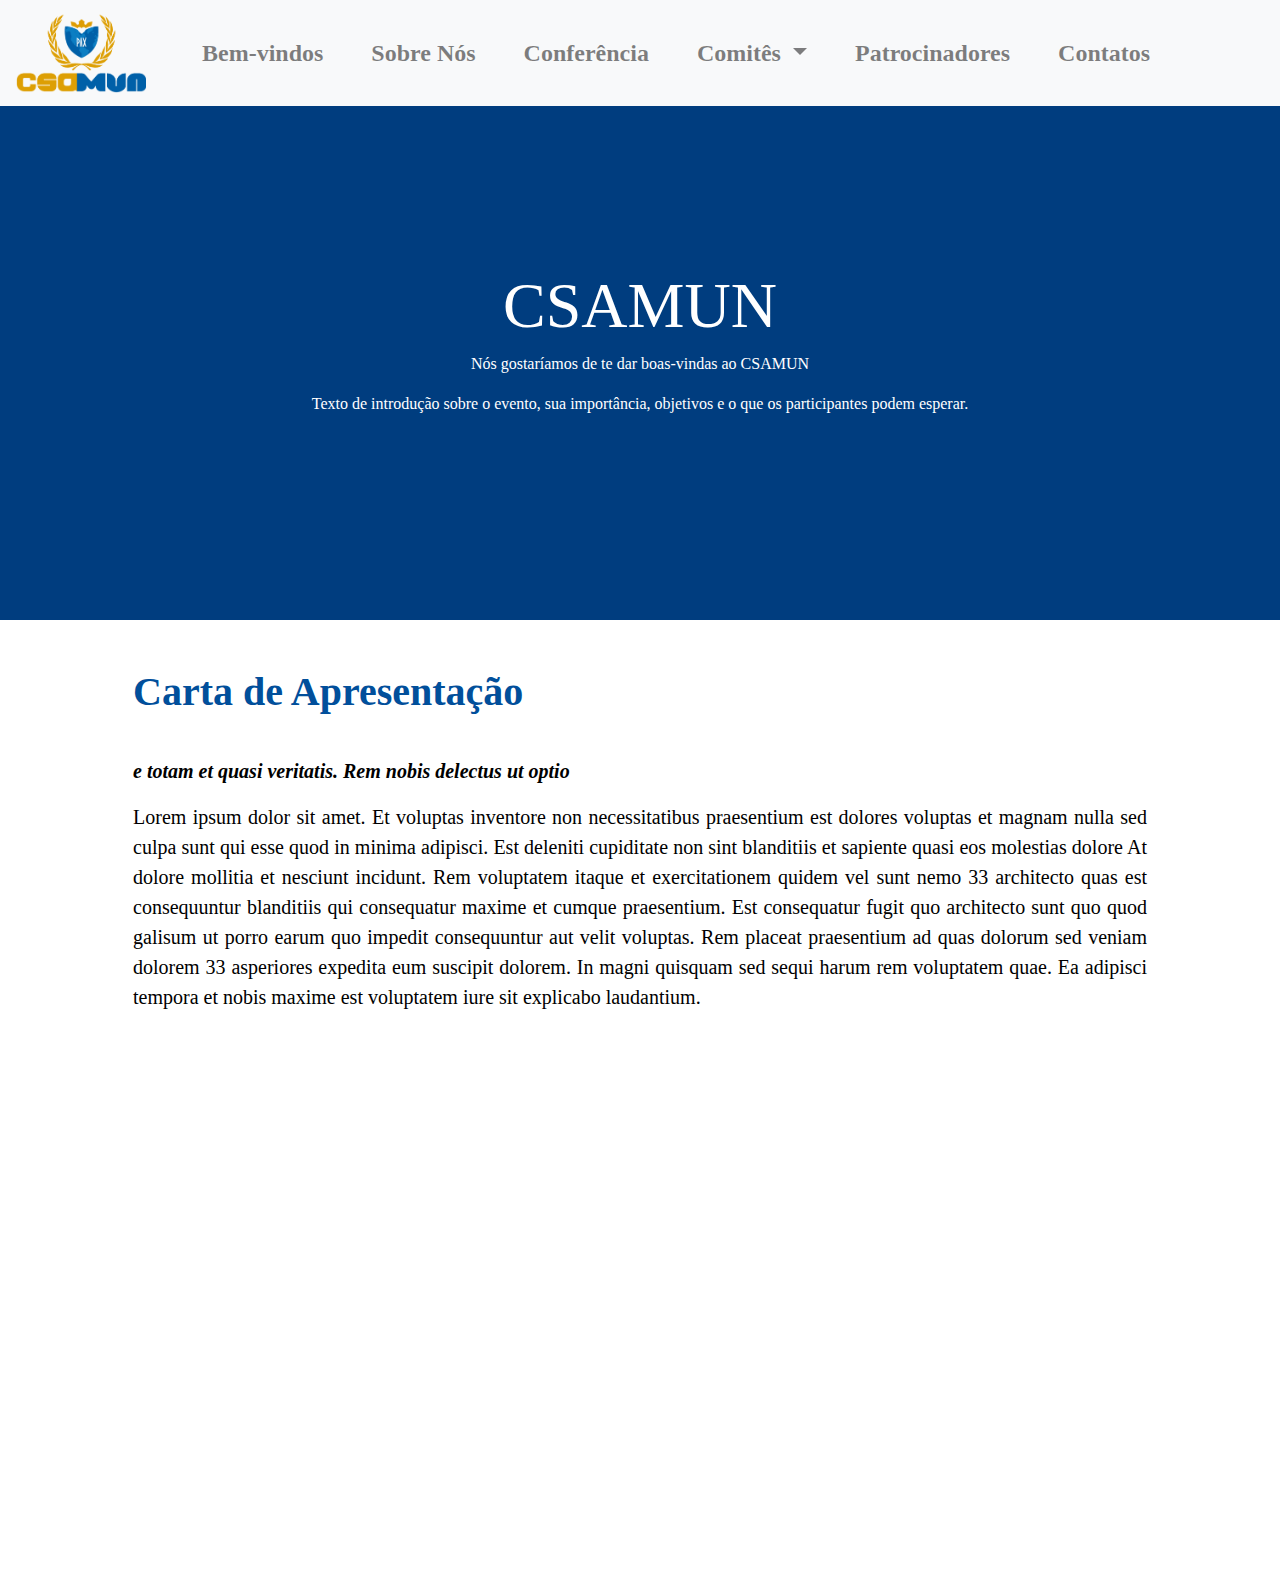
<file: index.html>
<!DOCTYPE html>
<html lang="pt-BR">
  <head>
    <meta charset="UTF-8" />
    <meta name="viewport" content="width=device-width, initial-scale=1.0" />
    <title>CSAMUN</title>
    <link
      rel="stylesheet"
      href="https://stackpath.bootstrapcdn.com/bootstrap/4.5.2/css/bootstrap.min.css"
    />
    <link
      rel="stylesheet"
      href="https://cdnjs.cloudflare.com/ajax/libs/animate.css/4.1.1/animate.min.css"
    />
    <link rel="stylesheet" href="css/styles.css" />
    <link rel="icon" href="images/icon.png" type="image/x-icon" />
  </head>
  <body>
    <!-- Navbar -->
    <nav
      class="navbar navbar-expand-lg navbar-light bg-light fixed-top animate__animated"
    >
      <a class="navbar-brand" href="index.html">
        <img src="images/logo.png" alt="Logo" class="logo" />
      </a>
      <button
        class="navbar-toggler"
        type="button"
        data-toggle="collapse"
        data-target="#navbarNav"
        aria-controls="navbarNav"
        aria-expanded="false"
        aria-label="Toggle navigation"
      >
        <span class="navbar-toggler-icon"></span>
      </button>
      <div class="collapse navbar-collapse" id="navbarNav">
        <ul class="navbar-nav mr-auto">
          <li class="nav-item">
            <a class="nav-link" href="index.html">Bem-vindos</a>
          </li>
          <li class="nav-item">
            <a class="nav-link" href="sobre.html">Sobre Nós</a>
          </li>
          <li class="nav-item">
            <a class="nav-link" href="conferencia.html">Conferência</a>
          </li>
          <li class="nav-item dropdown">
            <a
              class="nav-link dropdown-toggle"
              href="#"
              id="navbarDropdown"
              role="button"
              data-toggle="dropdown"
              aria-haspopup="true"
              aria-expanded="false"
            >
              Comitês
            </a>
            <div class="dropdown-menu" aria-labelledby="navbarDropdown">
              <a class="dropdown-item" href="comites.html"
                >Descrições dos Comitês</a
              >
              <a class="dropdown-item" href="material-de-apoio.html"
                >Material de apoio</a
              >
              <a class="dropdown-item" href="position-papers.html"
                >Position Papers</a
              >
              <a class="dropdown-item" href="rubrica.html">Rubrica</a>
            </div>
          </li>
          <li class="nav-item">
            <a class="nav-link" href="patrocinadores.html">Patrocinadores</a>
          </li>
          <li class="nav-item">
            <a class="nav-link" href="contatos.html">Contatos</a>
          </li>
        </ul>
      </div>
    </nav>

    <!-- Boas-vindas -->
    <header class="hero bg-primary text-white text-center py-5">
      <div class="container animate__animated">
        <h1 class="display-4">CSAMUN</h1>
        <p>Nós gostaríamos de te dar boas-vindas ao CSAMUN</p>
        <p>
          Texto de introdução sobre o evento, sua importância, objetivos e o que
          os participantes podem esperar.
        </p>
      </div>
    </header>

    <div class="container my-5">
      <h1 class="mt-5 espacamento carta destaque animate__animated">
        Carta de Apresentação
      </h1>
      <div class="tamanho animate__animated">
        <p class="destaqueitalico animate__animated">
          e totam et quasi veritatis. Rem nobis delectus ut optio
        </p>
        <p class="animate__animated">
          Lorem ipsum dolor sit amet. Et voluptas inventore non necessitatibus
          praesentium est dolores voluptas et magnam nulla sed culpa sunt qui
          esse quod in minima adipisci. Est deleniti cupiditate non sint
          blanditiis et sapiente quasi eos molestias dolore At dolore mollitia
          et nesciunt incidunt. Rem voluptatem itaque et exercitationem quidem
          vel sunt nemo 33 architecto quas est consequuntur blanditiis qui
          consequatur maxime et cumque praesentium. Est consequatur fugit quo
          architecto sunt quo quod galisum ut porro earum quo impedit
          consequuntur aut velit voluptas. Rem placeat praesentium ad quas
          dolorum sed veniam dolorem 33 asperiores expedita eum suscipit
          dolorem. In magni quisquam sed sequi harum rem voluptatem quae. Ea
          adipisci tempora et nobis maxime est voluptatem iure sit explicabo
          laudantium.
        </p>
        <p class="espacamento animate__animated">
          Lorem ipsum dolor sit amet. Et voluptas inventore non necessitatibus
          praesentium est dolores voluptas et magnam nulla sed culpa sunt qui
          esse quod in minima adipisci. Est deleniti cupiditate non sint
          blanditiis et sapiente quasi eos molestias dolore At dolore mollitia
          et nesciunt incidunt. Rem voluptatem itaque et exercitationem quidem
          vel sunt nemo 33 architecto quas est consequuntur blanditiis qui
          consequatur maxime et cumque praesentium. Est consequatur fugit quo
          architecto sunt quo quod galisum ut porro earum quo impedit
          consequuntur aut velit voluptas. Rem placeat praesentium ad quas
          dolorum sed veniam dolorem 33 asperiores expedita eum suscipit
          dolorem.
        </p>
      </div>
    </div>

    <!-- Footer -->
    <footer class="text-black mt-5 animate__animated">
      <div class="container py-4">
        <div class="row">
          <div class="col-md-4">
            <h5 class="animate__animated">Localização</h5>
            <p class="animate__animated">
              R. Santo Américo, 275 - Jardim Colombo, São Paulo
            </p>
          </div>
          <div class="col-md-4">
            <h5 class="animate__animated">Contatos</h5>
            <ul class="list-unstyled">
              <li class="animate__animated">
                <a href="mailto:email1@example.com" class="text-blue"
                  >email1@example.com</a
                >
              </li>
              <li class="animate__animated">
                <a href="mailto:email2@example.com" class="text-blue"
                  >email2@example.com</a
                >
              </li>
              <li class="animate__animated">
                <a href="mailto:email3@example.com" class="text-blue"
                  >email3@example.com</a
                >
              </li>
            </ul>
          </div>
          <div class="col-md-4">
            <h5 class="animate__animated">Colégio Santo Américo</h5>
            <ul class="list-unstyled">
              <li class="animate__animated">
                <a href="https://www.santoamerico.org.br/" class="text-black"
                  >O Colégio</a
                >
              </li>
              <li class="animate__animated">
                <a
                  href="https://www.santoamerico.org.br/ensino"
                  class="text-black"
                  >Ensino</a
                >
              </li>
              <li class="animate__animated">
                <a
                  href="https://www.santoamerico.org.br/internacionalizacao"
                  class="text-black"
                  >Internacionalização</a
                >
              </li>
              <li class="animate__animated">
                <a
                  href="https://www.santoamerico.org.br/pastoral"
                  class="text-black"
                  >Pastoral</a
                >
              </li>
              <li class="animate__animated">
                <a
                  href="https://www.santoamerico.org.br/acontece"
                  class="text-black"
                  >Acontece</a
                >
              </li>
              <li class="animate__animated">
                <a
                  href="https://www.santoamerico.org.br/iniciativas"
                  class="text-black"
                  >Iniciativas</a
                >
              </li>
              <li class="animate__animated">
                <a
                  href="https://www.santoamerico.org.br/contatos"
                  class="text-black"
                  >Contatos</a
                >
              </li>
            </ul>
          </div>
        </div>
        <div class="text-center mt-4 animate__animated">
          <p>&copy; 2024 CSAMUN. Todos os direitos reservados.</p>
        </div>
      </div>
    </footer>

    <script src="https://code.jquery.com/jquery-3.5.1.slim.min.js"></script>
    <script src="https://cdn.jsdelivr.net/npm/@popperjs/core@2.5.4/dist/umd/popper.min.js"></script>
    <script src="https://stackpath.bootstrapcdn.com/bootstrap/4.5.2/js/bootstrap.min.js"></script>
    <script src="js/scripts.js"></script>
  </body>
</html>
</file>
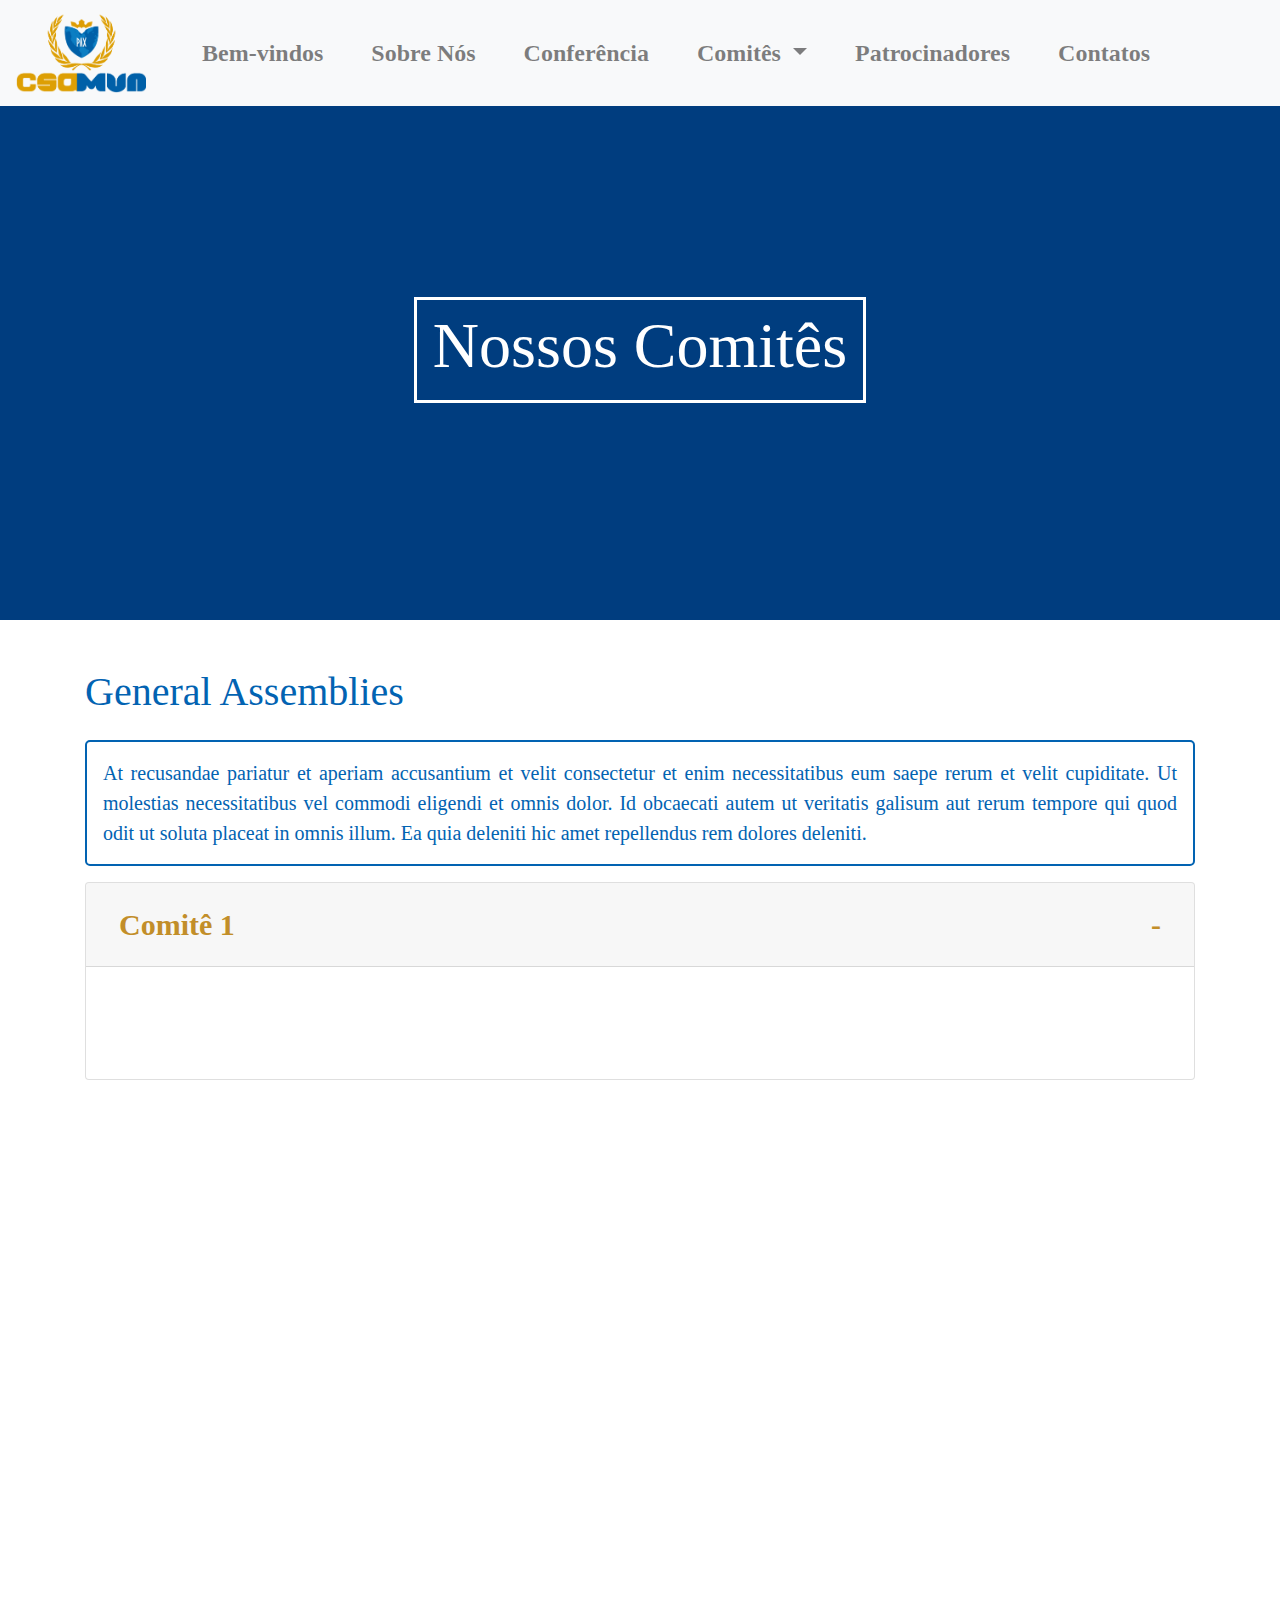
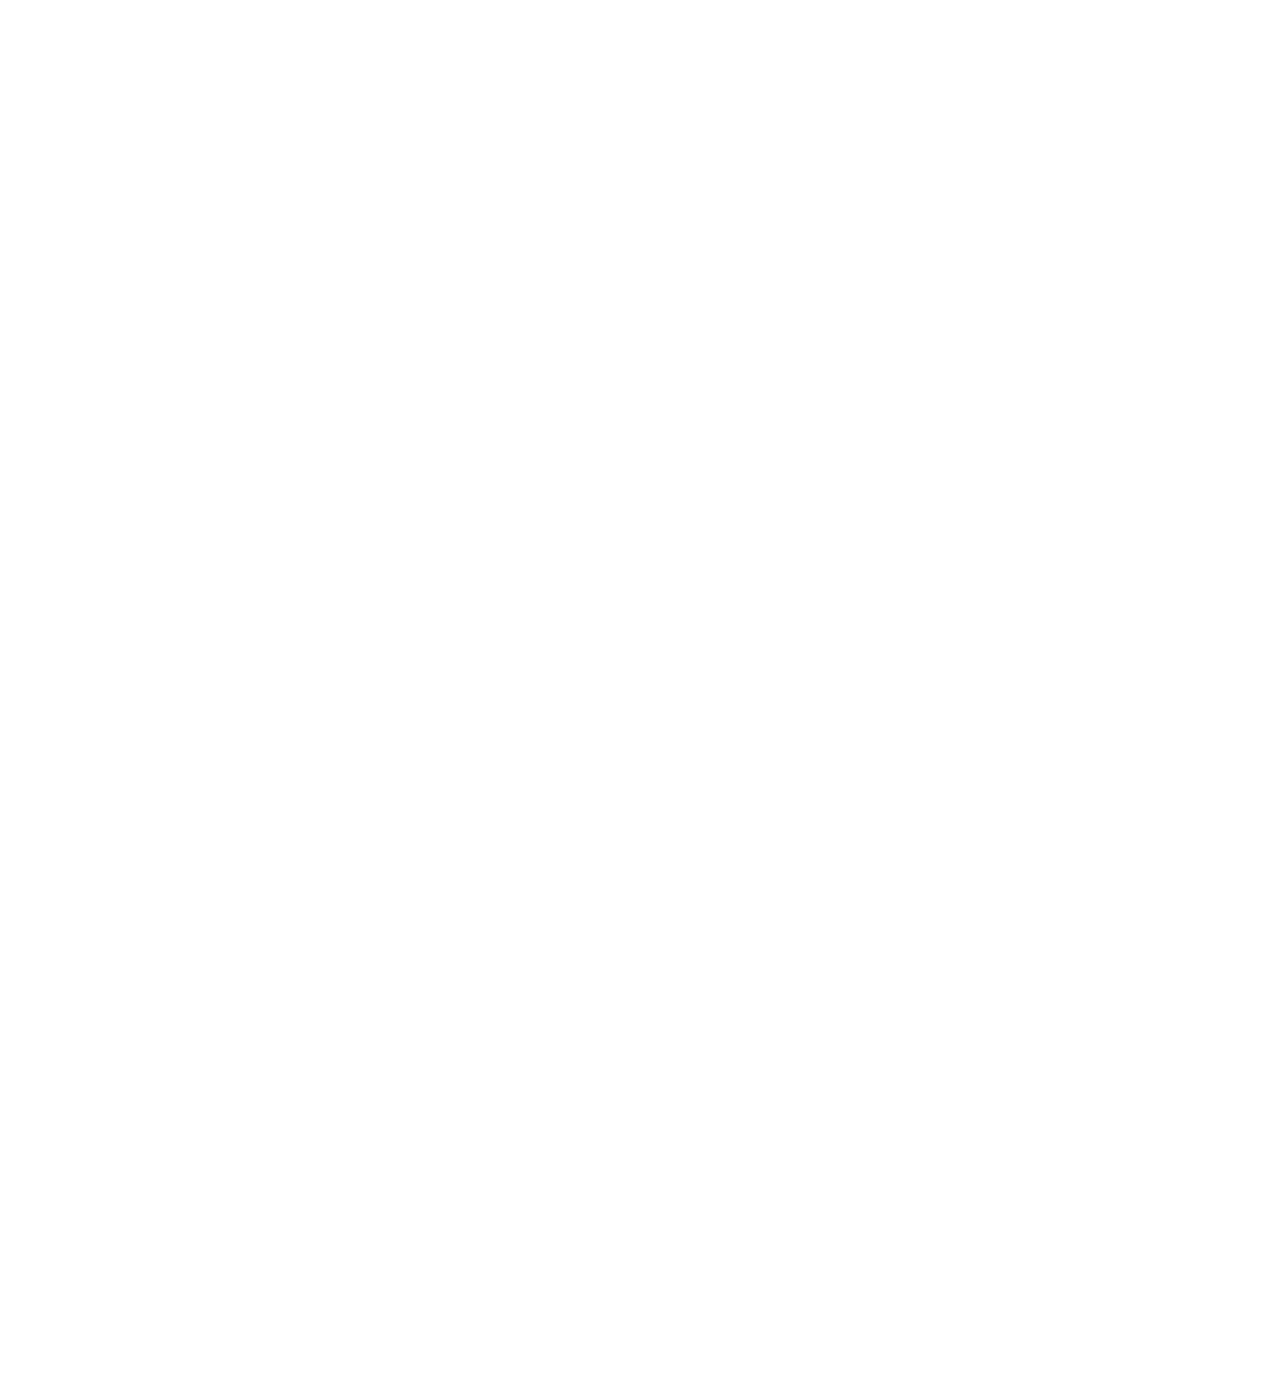
<file: comites.html>
<!DOCTYPE html>
<html lang="pt-BR">
  <head>
    <meta charset="UTF-8" />
    <meta name="viewport" content="width=device-width, initial-scale=1.0" />
    <title>Descrições dos Comitês - CSAMUN</title>
    <link
      rel="stylesheet"
      href="https://stackpath.bootstrapcdn.com/bootstrap/4.5.2/css/bootstrap.min.css"
    />
    <link
      rel="stylesheet"
      href="https://cdnjs.cloudflare.com/ajax/libs/animate.css/4.1.1/animate.min.css"
    />
    <link rel="stylesheet" href="css/styles.css" />
    <link rel="icon" href="/images/icon.png" type="image/x-icon" />
  </head>
  <body>
    <!-- Header -->
    <header class="hero bg-primary text-white text-center py-5">
      <div class="container">
        <div class="header-box animate__animated">
          <h1 class="display-4 animate__animated">Nossos Comitês</h1>
        </div>
      </div>
    </header>

    <!-- Navbar -->
    <nav
      class="navbar navbar-expand-lg navbar-light bg-light fixed-top animate__animated"
    >
      <a class="navbar-brand" href="index.html">
        <img src="images/logo.png" alt="Logo" class="logo" />
      </a>
      <button
        class="navbar-toggler"
        type="button"
        data-toggle="collapse"
        data-target="#navbarNav"
        aria-controls="navbarNav"
        aria-expanded="false"
        aria-label="Toggle navigation"
      >
        <span class="navbar-toggler-icon"></span>
      </button>
      <div class="collapse navbar-collapse" id="navbarNav">
        <ul class="navbar-nav mr-auto">
          <li class="nav-item">
            <a class="nav-link" href="index.html">Bem-vindos</a>
          </li>
          <li class="nav-item">
            <a class="nav-link" href="sobre.html">Sobre Nós</a>
          </li>
          <li class="nav-item">
            <a class="nav-link" href="conferencia.html">Conferência</a>
          </li>
          <li class="nav-item dropdown">
            <a
              class="nav-link dropdown-toggle"
              href="#"
              id="navbarDropdown"
              role="button"
              data-toggle="dropdown"
              aria-haspopup="true"
              aria-expanded="false"
            >
              Comitês
            </a>
            <div class="dropdown-menu" aria-labelledby="navbarDropdown">
              <a class="dropdown-item" href="comites.html"
                >Descrições dos Comitês</a
              >
              <a class="dropdown-item" href="material-de-apoio.html"
                >Material de apoio</a
              >
              <a class="dropdown-item" href="position-papers.html"
                >Position Papers</a
              >
              <a class="dropdown-item" href="rubrica.html">Rubrica</a>
            </div>
          </li>
          <li class="nav-item">
            <a class="nav-link" href="patrocinadores.html">Patrocinadores</a>
          </li>
          <li class="nav-item">
            <a class="nav-link" href="contatos.html">Contatos</a>
          </li>
        </ul>
      </div>
    </nav>

    <!-- Conteúdo -->
    <div class="container my-5">
      <!-- General Assemblies -->
      <h2 class="animate__animated">General Assemblies</h2>
      <p class="section-text animate__animated">
        At recusandae pariatur et aperiam accusantium et velit consectetur et
        enim necessitatibus eum saepe rerum et velit cupiditate. Ut molestias
        necessitatibus vel commodi eligendi et omnis dolor. Id obcaecati autem
        ut veritatis galisum aut rerum tempore qui quod odit ut soluta placeat
        in omnis illum. Ea quia deleniti hic amet repellendus rem dolores
        deleniti.
      </p>
      <div id="accordionGeneral">
        <div class="card animate__animated">
          <div class="card-header" id="headingGeneralOne">
            <h5 class="mb-0">
              <button
                class="btn btn-link accordion-button"
                data-toggle="collapse"
                data-target="#collapseGeneralOne"
                aria-expanded="true"
                aria-controls="collapseGeneralOne"
              >
                Comitê 1
                <span class="accordion-icon"></span>
              </button>
            </h5>
          </div>
          <div
            id="collapseGeneralOne"
            class="collapse show"
            aria-labelledby="headingGeneralOne"
            data-parent="#accordionGeneral"
          >
            <div class="card-body animate__animated">
              Qui nemo doloremque sed quia quod est internos maxime eum tempore
              incidunt At rerum quasi sed dolores necessitatibus qui minima
              vero. Id beatae autem rem veritatis consectetur ea eius quasi qui
              obcaecati animi sed doloremque nulla nam consequatur
              exercitationem. Eum fugiat molestiae eos cumque aliquid et natus
              cumque. Quo repellendus quas eum dolore voluptate sed internos
              tempora qui accusantium soluta sed fugiat fugit.
            </div>
          </div>
        </div>
        <div class="card animate__animated">
          <div class="card-header" id="headingGeneralTwo">
            <h5 class="mb-0">
              <button
                class="btn btn-link accordion-button collapsed animate__animated"
                data-toggle="collapse"
                data-target="#collapseGeneralTwo"
                aria-expanded="false"
                aria-controls="collapseGeneralTwo"
              >
                Comitê 2
                <span class="accordion-icon"></span>
              </button>
            </h5>
          </div>
          <div
            id="collapseGeneralTwo"
            class="collapse"
            aria-labelledby="headingGeneralTwo"
            data-parent="#accordionGeneral"
          >
            <div class="card-body">
              Lorem ipsum dolor sit amet. Ut delectus voluptatem non repellendus
              corrupti ab voluptate itaque sed explicabo sint eum atque nobis ut
              error autem. Aut itaque optio et galisum praesentium eum laborum
              rerum eum dolor facilis. Id nihil eius rem aperiam eaque sed
              reiciendis cupiditate. Qui nemo doloremque sed quia quod est
              internos maxime eum tempore incidunt At rerum quasi sed dolores
              necessitatibus qui minima vero. Id beatae autem rem veritatis
              consectetur ea eius quasi qui obcaecati animi sed doloremque nulla
              nam consequatur exercitationem. Eum fugiat molestiae eos cumque
              aliquid et natus cumque. Quo repellendus quas eum dolore voluptate
              sed internos tempora qui accusantium soluta sed fugiat fugit.
            </div>
          </div>
        </div>
        <div class="card animate__animated">
          <div class="card-header" id="headingGeneralThree">
            <h5 class="mb-0">
              <button
                class="btn btn-link accordion-button collapsed animate__animated"
                data-toggle="collapse"
                data-target="#collapseGeneralThree"
                aria-expanded="false"
                aria-controls="collapseGeneralThree"
              >
                Comitê 3
                <span class="accordion-icon"></span>
              </button>
            </h5>
          </div>
          <div
            id="collapseGeneralThree"
            class="collapse"
            aria-labelledby="headingGeneralThree"
            data-parent="#accordionGeneral "
          >
            <div class="card-body">
              <p>
                Lorem ipsum dolor sit amet. Aut omnis accusantium sed deserunt
                quibusdam et aspernatur rerum. Aut enim quidem est mollitia
                optio vel nihil modi qui reiciendis aperiam est voluptas
                possimus id ipsum ullam. Ea vitae quasi qui consequatur
                inventore eos omnis saepe sit obcaecati laborum eos repellat
                nihil. Ut velit maxime 33 deleniti rerum et delectus consequatur
                ut voluptas iure et quibusdam accusamus rem cupiditate dolorem.
                Ut obcaecati eaque in dolores tempora qui quidem iure. Non
                suscipit obcaecati qui nobis ducimus et nulla maxime qui nihil
                sequi in ipsum cupiditate et magni quam ea placeat nostrum. Et
                officia quas aut aperiam rerum ut sint blanditiis non iusto
                beatae qui sequi harum et pariatur porro. Qui autem dolore 33
                minima voluptas ex quibusdam autem et quisquam internos et
                inventore pariatur. Et rerum quam et minus similique sit
                blanditiis minima. Ea voluptas quae sed rerum excepturi aut
                magnam ipsam id possimus aperiam et animi rerum. Eum illo iure
                qui officiis consequuntur ea corporis eaque et dignissimos
                doloremque vel amet fugit quo iste officiis At consequatur Quis.
                Non quibusdam natus rem itaque veniam aut possimus quis. In
                impedit aliquam et recusandae accusantium vel sint ratione? Non
                esse unde qui quasi inventore quo quae distinctio.
              </p>
              <p>
                Aut ullam quia a accusamus velit sed quia vitae quo consectetur
                assumenda qui quam quidem vel internos inventore id perspiciatis
                illum. A consectetur facere id sunt ratione rem labore quae est
                perspiciatis similique 33 corporis assumenda aut sapiente harum!
                Et fuga officia hic numquam dolorem sit consequatur accusamus et
                sunt aspernatur et modi quia quo quas nihil. Quo officiis
                necessitatibus ab reprehenderit rerum aut sint eligendi. Qui
                ipsum reiciendis aut alias similique id debitis autem sit
                corrupti deserunt. Et molestiae ipsum eum nulla ipsum sed
                laborum enim qui quia nemo sit velit similique aut veniam
                molestiae! Aut quos mollitia et fugit reprehenderit est
                laudantium officiis id omnis quia aut earum voluptatem ea
                molestiae eligendi sit beatae voluptatem? Qui alias suscipit sed
                veniam incidunt aut doloribus nemo a itaque autem ut galisum
                voluptatem.
              </p>
              <p>
                Aut voluptatem doloribus qui architecto molestias sit molestiae
                minima sed tempore maxime aut minima ipsum. Et voluptatibus
                tenetur est mollitia earum sed officia magnam ad aperiam fuga.
                Est sint recusandae rem consequatur Quis sit earum expedita ex
                voluptatem consequatur. Aut corrupti ipsam et commodi quos ut
                dolorem quas! Eos repudiandae pariatur cum autem ducimus aut
                quasi praesentium id soluta quasi aut odit internos. Qui sint
                similique ut neque illo ut eligendi voluptatem id blanditiis
                quos. Et molestiae tempora non galisum facilis sit velit
                perspiciatis est praesentium expedita eum quam fugit. Et fugit
                vero sit dolores soluta et libero voluptate ut repellat eius ab
                facilis voluptas ea voluptate explicabo quo nulla quis.
              </p>
            </div>
          </div>
        </div>
      </div>
      <div class="section-divider animate__animated"></div>

      <!-- Specialized Committees -->
      <h2 class="animate__animated">Specialized Committees</h2>
      <p class="section-text animate__animated">
        At recusandae pariatur et aperiam accusantium et velit consectetur et
        enim necessitatibus eum saepe rerum et velit cupiditate. Ut molestias
        necessitatibus vel commodi eligendi et omnis dolor. Id obcaecati autem
        ut veritatis galisum aut rerum tempore qui quod odit ut soluta placeat
        in omnis illum. Ea quia deleniti hic amet repellendus rem dolores
        deleniti.
      </p>
      <div id="accordionSpecialized">
        <div class="card animate__animated">
          <div class="card-header" id="headingSpecializedOne">
            <h5 class="mb-0">
              <button
                class="btn btn-link accordion-button collapsed animate__animated"
                data-toggle="collapse"
                data-target="#collapseSpecializedOne"
                aria-expanded="false"
                aria-controls="collapseSpecializedOne"
              >
                Comitê 4
                <span class="accordion-icon"></span>
              </button>
            </h5>
          </div>
          <div
            id="collapseSpecializedOne"
            class="collapse"
            aria-labelledby="headingSpecializedOne"
            data-parent="#accordionSpecialized"
          >
            <div class="card-body">
              Lorem ipsum dolor sit amet. Quo laborum accusantium aut enim quos
              et deserunt modi est fuga sequi aut dolores provident At rerum
              aliquam. Est sequi neque vel neque cumque hic consequatur saepe ex
              necessitatibus numquam qui recusandae doloribus eum officia quidem
              non enim dicta? Ut dolores pariatur ut quae nihil vel
              reprehenderit nisi qui quisquam praesentium 33 labore aspernatur
              et culpa facere. Sed magnam omnis et numquam optio At voluptas
              galisum quo omnis recusandae? Eos laborum officiis et quia magnam
              ea tempora expedita in quibusdam reprehenderit non fuga deleniti.
            </div>
          </div>
        </div>
      </div>
      <div class="section-divider animate__animated"></div>

      <!-- Regional Bodies -->
      <h2 class="animate__animated">Regional Bodies</h2>
      <p class="section-text animate__animated">
        At recusandae pariatur et aperiam accusantium et velit consectetur et
        enim necessitatibus eum saepe rerum et velit cupiditate. Ut molestias
        necessitatibus vel commodi eligendi et omnis dolor. Id obcaecati autem
        ut veritatis galisum aut rerum tempore qui quod odit ut soluta placeat
        in omnis illum. Ea quia deleniti hic amet repellendus rem dolores
        deleniti.
      </p>
      <div id="accordionRegional">
        <div class="card animate__animated">
          <div class="card-header" id="headingRegionalOne">
            <h5 class="mb-0">
              <button
                class="btn btn-link accordion-button collapsed animate__animated"
                data-toggle="collapse"
                data-target="#collapseRegionalOne"
                aria-expanded="false"
                aria-controls="collapseRegionalOne"
              >
                Comitê 5
                <span class="accordion-icon"></span>
              </button>
            </h5>
          </div>
          <div
            id="collapseRegionalOne"
            class="collapse"
            aria-labelledby="headingRegionalOne"
            data-parent="#accordionRegional"
          >
            <div class="card-body">
              Lorem ipsum dolor sit amet. Aut maxime fugiat ex ipsam quos sit
              magni inventore. Non numquam deleniti qui eaque beatae eum autem
              voluptas ex eaque optio est dolorum minus. Aut dolores ipsam et
              perferendis itaque et porro internos. Et itaque praesentium ex
              dolore galisum vel nostrum labore sed enim tenetur non harum nihil
              ea unde magni est nobis fugiat. Cum distinctio dolorum eos
              voluptates voluptatibus ea adipisci officia.
            </div>
          </div>
        </div>
        <div class="card animate__animated">
          <div class="card-header" id="headingRegionalTwo">
            <h5 class="mb-0">
              <button
                class="btn btn-link accordion-button collapsed animate__animated"
                data-toggle="collapse"
                data-target="#collapseRegionalTwo"
                aria-expanded="false"
                aria-controls="collapseRegionalTwo"
              >
                Comitê 6
                <span class="accordion-icon"></span>
              </button>
            </h5>
          </div>
          <div
            id="collapseRegionalTwo"
            class="collapse"
            aria-labelledby="headingRegionalTwo"
            data-parent="#accordionRegional"
          >
            <div class="card-body">
              Lorem ipsum dolor sit amet. Ut itaque nesciunt et galisum iste est
              voluptate nostrum sit sint laudantium. Aut quas sint et fuga quia
              et officia eveniet. Et quidem officia eos laudantium numquam ut
              voluptatem enim 33 tenetur expedita aut accusantium atque ut
              facere sequi. Qui delectus nulla et eligendi temporibus et placeat
              repellat rem quia neque cum praesentium perferendis. Non obcaecati
              voluptatem qui ipsa nulla qui reiciendis libero sit accusantium
              inventore! Et maxime optio id accusamus odit ut esse excepturi et
              quia vero eos minus quam rem dolorem dicta ea impedit sequi. Et
              quia molestiae ex nulla expedita a iure eaque et omnis fuga. Et
              odit consectetur ad odit eveniet et provident fuga vel corrupti
              eligendi qui minus ducimus. 33 odio voluptate ut harum
              voluptatibus nam omnis quis ea obcaecati dolore et libero sunt?
              Est deleniti illum a fugit eius sit maiores cumque id sunt
              galisum. Nam inventore accusamus ad vitae accusamus ut aliquid
              quidem nam illo quam. Non facere numquam non velit deserunt non
              modi sequi et laudantium galisum. Aut sunt tempore ut asperiores
              nobis eos iste eveniet vel galisum illum ea quia asperiores. Qui
              similique assumenda qui velit quam et adipisci consequuntur. Ut
              maxime laudantium sit sequi ullam et reprehenderit commodi ut
              assumenda possimus aut autem libero. Est delectus facere et libero
              neque aut cumque rerum. Eum cupiditate porro ut aliquid
              repudiandae qui nihil nemo est velit omnis. Sit facilis tenetur
              aut fugit ipsam et nobis voluptas et magnam doloremque aut quia
              nulla? Ad voluptatum enim ea sapiente pariatur sed ipsa voluptas
              est dignissimos labore est numquam perspiciatis aut quia iste. Qui
              corrupti facere in laborum iusto qui aspernatur quia sit sint
              consectetur qui veritatis tenetur. Aut galisum dolores ut
              voluptate quis sit dignissimos dolore
            </div>
          </div>
        </div>
      </div>
      <div class="section-divider animate__animated"></div>

      <!-- Social/Economic Councils -->
      <h2 class="animate__animated">Social/Economic Councils</h2>
      <p class="section-text animate__animated">
        At recusandae pariatur et aperiam accusantium et velit consectetur et
        enim necessitatibus eum saepe rerum et velit cupiditate. Ut molestias
        necessitatibus vel commodi eligendi et omnis dolor. Id obcaecati autem
        ut veritatis galisum aut rerum tempore qui quod odit ut soluta placeat
        in omnis illum. Ea quia deleniti hic amet repellendus rem dolores
        deleniti.
      </p>
      <div id="accordionSocialEconomic">
        <div class="card animate__animated">
          <div class="card-header" id="headingSocialEconomicOne">
            <h5 class="mb-0">
              <button
                class="btn btn-link accordion-button collapsed animate__animated"
                data-toggle="collapse"
                data-target="#collapseSocialEconomicOne"
                aria-expanded="false"
                aria-controls="collapseSocialEconomicOne"
              >
                Comitê 7
                <span class="accordion-icon"></span>
              </button>
            </h5>
          </div>
          <div
            id="collapseSocialEconomicOne"
            class="collapse"
            aria-labelledby="headingSocialEconomicOne"
            data-parent="#accordionSocialEconomic"
          >
            <div class="card-body">
              Lorem ipsum dolor sit amet. Ut itaque nesciunt et galisum iste est
              voluptate nostrum sit sint laudantium. Aut quas sint et fuga quia
              et officia eveniet. Et quidem officia eos laudantium numquam ut
              voluptatem enim 33 tenetur expedita aut accusantium atque ut
              facere sequi. Qui delectus nulla et eligendi temporibus et placeat
              repellat rem quia neque cum praesentium perferendis. Non obcaecati
              voluptatem qui ipsa nulla qui reiciendis libero sit accusantium
              inventore! Et maxime optio id accusamus odit ut esse excepturi et
              quia vero eos minus quam rem dolorem dicta ea impedit sequi. Et
              quia molestiae ex nulla expedita a iure eaque et omnis fuga. Et
              odit consectetur ad odit eveniet et provident fuga vel corrupti
              eligendi qui minus ducimus. 33 odio voluptate ut harum
              voluptatibus nam omnis quis ea obcaecati dolore et libero sunt?
              Est deleniti illum a fugit eius sit maiores cumque id sunt
              galisum. Nam inventore accusamus ad vitae accusamus ut aliquid
              quidem nam illo quam. Non facere numquam non velit deserunt non
              modi sequi et laudantium galisum. Aut sunt tempore ut asperiores
              nobis eos iste eveniet vel galisum illum ea quia asperiores. Qui
              similique assumenda qui velit quam et adipisci consequuntur
            </div>
          </div>
        </div>
        <div class="card animate__animated">
          <div class="card-header" id="headingSocialEconomicTwo">
            <h5 class="mb-0">
              <button
                class="btn btn-link accordion-button collapsed animate__animated"
                data-toggle="collapse"
                data-target="#collapseSocialEconomicTwo"
                aria-expanded="false"
                aria-controls="collapseSocialEconomicTwo"
              >
                Comitê 8
                <span class="accordion-icon"></span>
              </button>
            </h5>
          </div>
          <div
            id="collapseSocialEconomicTwo"
            class="collapse"
            aria-labelledby="headingSocialEconomicTwo"
            data-parent="#accordionSocialEconomic"
          >
            <div class="card-body">
              Lorem ipsum dolor sit amet. Et asperiores veritatis ut alias nihil
              et sunt voluptatem? Nam praesentium eius est rerum neque qui
              nostrum illo et odio unde. Qui vero provident eos nihil earum et
              vero fuga et blanditiis quia eos eligendi voluptas et dolore
              ratione. Non cupiditate rerum 33 sequi praesentium vel aliquid
              nemo est repellendus temporibus qui quas odio. Nam iusto fuga sed
              quod sint aut veniam fuga ea fuga quibusdam. In iusto dolores qui
              tempore aliquam qui blanditiis dolorem. Et natus labore At
              doloremque velit qui aperiam dolorem sed quas iusto aut culpa
              deleniti. Non recusandae sapiente aut quaerat consequatur sed
              voluptatibus suscipit in magni provident ut quia vero non suscipit
              suscipit. A voluptas fugit aut officia culpa et autem nesciunt.
            </div>
          </div>
        </div>
      </div>
    </div>

    <!-- Footer -->
    <footer class="text-black mt-5 animate__animated">
      <div class="container py-4">
        <div class="row">
          <div class="col-md-4">
            <h5 class="animate__animated">Localização</h5>
            <p class="animate__animated">
              R. Santo Américo, 275 - Jardim Colombo, São Paulo
            </p>
          </div>
          <div class="col-md-4">
            <h5 class="animate__animated">Contatos</h5>
            <ul class="list-unstyled">
              <li class="animate__animated">
                <a href="mailto:email1@example.com" class="text-blue"
                  >email1@example.com</a
                >
              </li>
              <li class="animate__animated">
                <a href="mailto:email2@example.com" class="text-blue"
                  >email2@example.com</a
                >
              </li>
              <li class="animate__animated">
                <a href="mailto:email3@example.com" class="text-blue"
                  >email3@example.com</a
                >
              </li>
            </ul>
          </div>
          <div class="col-md-4">
            <h5 class="animate__animated">Colégio Santo Américo</h5>
            <ul class="list-unstyled">
              <li class="animate__animated">
                <a href="https://www.santoamerico.org.br/" class="text-black"
                  >O Colégio</a
                >
              </li>
              <li class="animate__animated">
                <a
                  href="https://www.santoamerico.org.br/ensino"
                  class="text-black"
                  >Ensino</a
                >
              </li>
              <li class="animate__animated">
                <a
                  href="https://www.santoamerico.org.br/internacionalizacao"
                  class="text-black"
                  >Internacionalização</a
                >
              </li>
              <li class="animate__animated">
                <a
                  href="https://www.santoamerico.org.br/pastoral"
                  class="text-black"
                  >Pastoral</a
                >
              </li>
              <li class="animate__animated">
                <a
                  href="https://www.santoamerico.org.br/acontece"
                  class="text-black"
                  >Acontece</a
                >
              </li>
              <li class="animate__animated">
                <a
                  href="https://www.santoamerico.org.br/iniciativas"
                  class="text-black"
                  >Iniciativas</a
                >
              </li>
              <li class="animate__animated">
                <a
                  href="https://www.santoamerico.org.br/contatos"
                  class="text-black"
                  >Contatos</a
                >
              </li>
            </ul>
          </div>
        </div>
        <div class="text-center mt-4 animate__animated">
          <p>&copy; 2024 CSAMUN. Todos os direitos reservados.</p>
        </div>
      </div>
    </footer>

    <script src="https://code.jquery.com/jquery-3.5.1.slim.min.js"></script>
    <script src="https://cdn.jsdelivr.net/npm/@popperjs/core@2.9.2/dist/umd/popper.min.js"></script>
    <script src="https://stackpath.bootstrapcdn.com/bootstrap/4.5.2/js/bootstrap.min.js"></script>
    <script>
      // Adiciona eventos de clique para os botões da sanfona para mostrar/esconder o ícone de +/-
      $(".accordion-button").click(function () {
        $(this).find(".accordion-icon").toggleClass("collapsed");
      });
    </script>
    <script src="js/scripts.js"></script>
  </body>
</html>
</file>
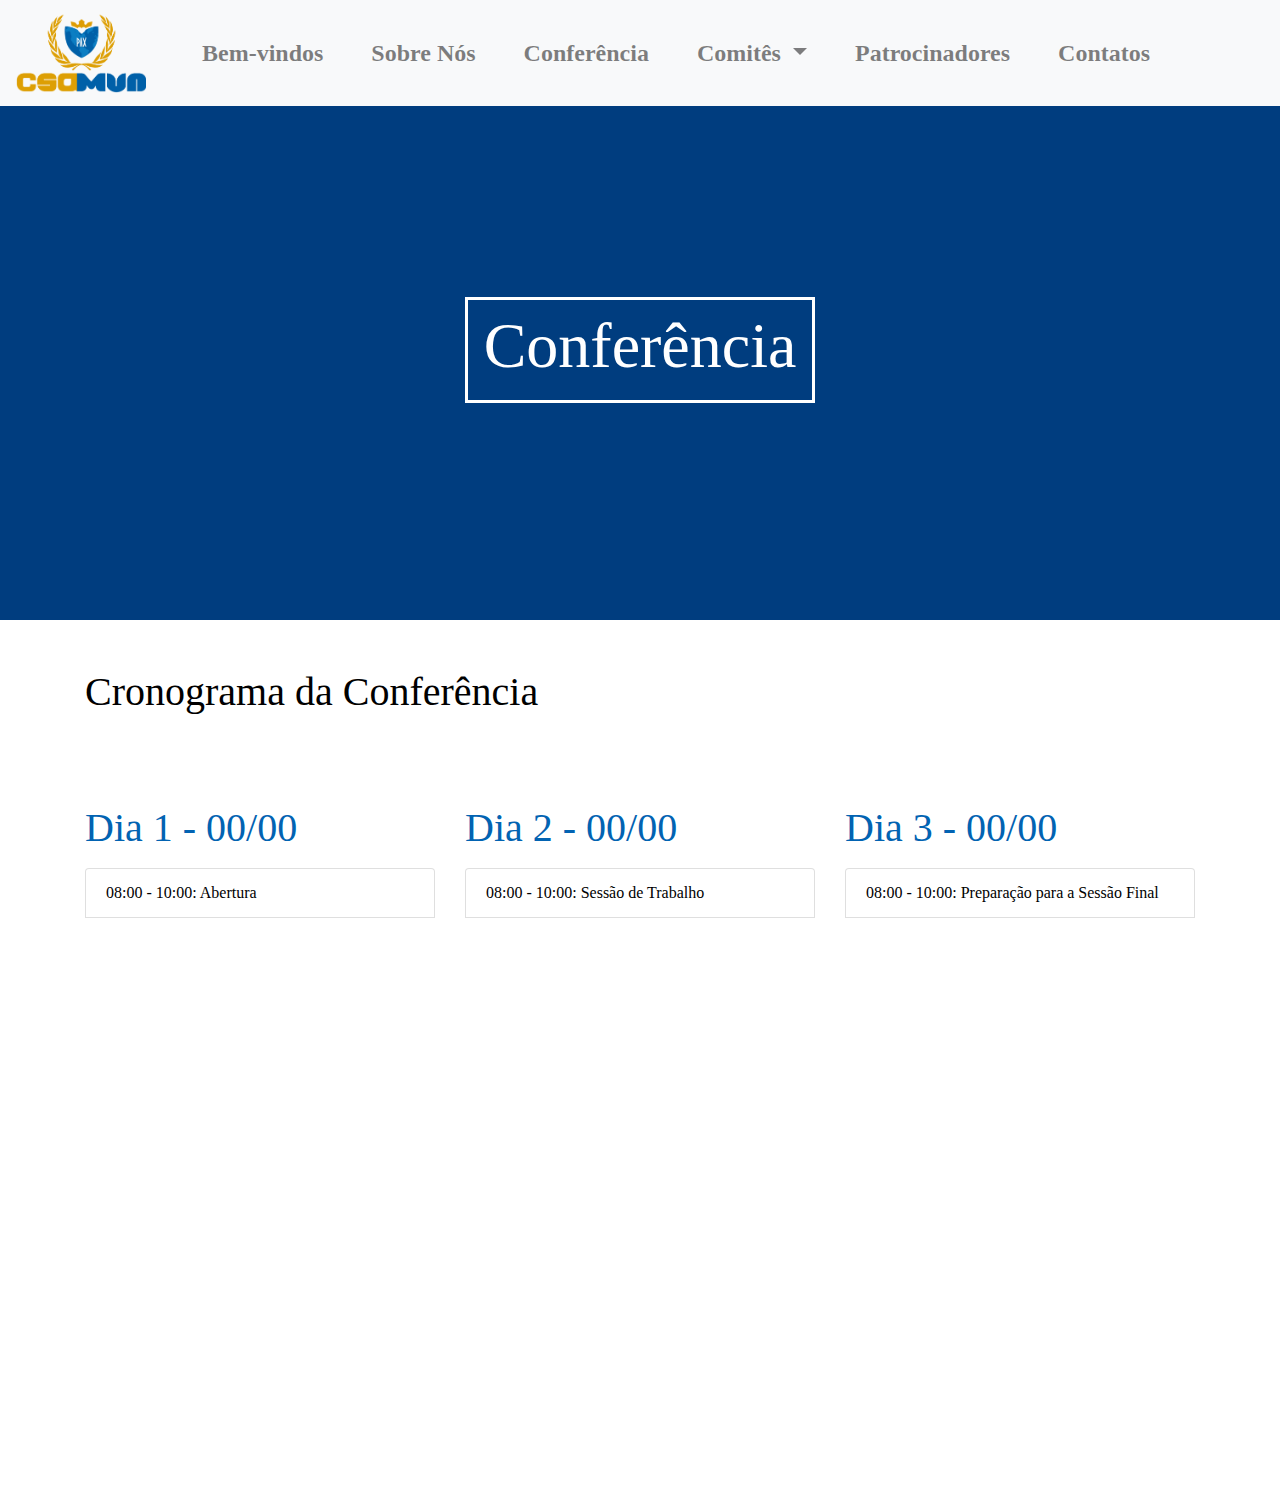
<file: conferencia.html>
<!DOCTYPE html>
<html lang="pt-BR">
  <head>
    <meta charset="UTF-8" />
    <meta name="viewport" content="width=device-width, initial-scale=1.0" />
    <title>Conferência - CSAMUN</title>
    <link
      rel="stylesheet"
      href="https://stackpath.bootstrapcdn.com/bootstrap/4.5.2/css/bootstrap.min.css"
    />
    <link
      rel="stylesheet"
      href="https://cdnjs.cloudflare.com/ajax/libs/animate.css/4.1.1/animate.min.css"
    />
    <link rel="stylesheet" href="css/styles.css" />
    <link rel="icon" href="/images/icon.png" type="image/x-icon" />
  </head>
  <body>
    <!-- Navbar -->
    <nav
      class="navbar navbar-expand-lg navbar-light bg-light fixed-top animate__animated"
    >
      <a class="navbar-brand" href="index.html">
        <img src="images/logo.png" alt="Logo" class="logo" />
      </a>
      <button
        class="navbar-toggler"
        type="button"
        data-toggle="collapse"
        data-target="#navbarNav"
        aria-controls="navbarNav"
        aria-expanded="false"
        aria-label="Toggle navigation"
      >
        <span class="navbar-toggler-icon"></span>
      </button>
      <div class="collapse navbar-collapse" id="navbarNav">
        <ul class="navbar-nav mr-auto">
          <li class="nav-item">
            <a class="nav-link" href="index.html">Bem-vindos</a>
          </li>
          <li class="nav-item">
            <a class="nav-link" href="sobre.html">Sobre Nós</a>
          </li>
          <li class="nav-item">
            <a class="nav-link" href="conferencia.html">Conferência</a>
          </li>
          <li class="nav-item dropdown">
            <a
              class="nav-link dropdown-toggle"
              href="#"
              id="navbarDropdown"
              role="button"
              data-toggle="dropdown"
              aria-haspopup="true"
              aria-expanded="false"
            >
              Comitês
            </a>
            <div class="dropdown-menu" aria-labelledby="navbarDropdown">
              <a class="dropdown-item" href="comites.html"
                >Descrições dos Comitês</a
              >
              <a class="dropdown-item" href="material-de-apoio.html"
                >Material de apoio</a
              >
              <a class="dropdown-item" href="position-papers.html"
                >Position Papers</a
              >
              <a class="dropdown-item" href="rubrica.html">Rubrica</a>
            </div>
          </li>
          <li class="nav-item">
            <a class="nav-link" href="patrocinadores.html">Patrocinadores</a>
          </li>
          <li class="nav-item">
            <a class="nav-link" href="contatos.html">Contatos</a>
          </li>
        </ul>
      </div>
    </nav>

    <!-- Header -->
    <header class="hero bg-primary text-white text-center py-5">
      <div class="container">
        <div class="header-box animate__animated">
          <h1 class="display-4 animate__animated">Conferência</h1>
        </div>
      </div>
    </header>
    <!-- Conteúdo -->
    <div class="container my-5">
      <h1 class="animate__animated espacamento">Cronograma da Conferência</h1>
      <div class="row">
        <!-- Cronograma dia 1-->
        <div class="col-md-4">
          <h2 class="animate__animated">Dia 1 - 00/00</h2>
          <ul class="list-group">
            <li class="list-group-item animate__animated">
              08:00 - 10:00: Abertura
            </li>
            <li class="list-group-item animate__animated">
              10:00 - 10:30: Coffee break
            </li>
            <li class="list-group-item animate__animated">
              10:30 - 12:30: Sessão de Trabalho
            </li>
            <li class="list-group-item animate__animated">
              12:30 - 13:30: Almoço
            </li>
            <li class="list-group-item animate__animated">
              13:30 - 16:30: Discussões em Painéis
            </li>
          </ul>
        </div>
        <!-- Cronograma dia 2-->
        <div class="col-md-4">
          <h2 class="animate__animated">Dia 2 - 00/00</h2>
          <ul class="list-group">
            <li class="list-group-item animate__animated">
              08:00 - 10:00: Sessão de Trabalho
            </li>
            <li class="list-group-item animate__animated">
              10:00 - 10:30: Coffee break
            </li>
            <li class="list-group-item animate__animated">
              10:30 - 12:30: Discussões em Painéis
            </li>
            <li class="list-group-item animate__animated">
              12:30 - 13:30: Almoço
            </li>
            <li class="list-group-item animate__animated">
              13:30 - 16:30: Reuniões dos Comitês
            </li>
          </ul>
        </div>
        <!-- Cronograma dia 3-->
        <div class="col-md-4">
          <h2 class="animate__animated">Dia 3 - 00/00</h2>
          <ul class="list-group">
            <li class="list-group-item animate__animated">
              08:00 - 10:00: Preparação para a Sessão Final
            </li>
            <li class="list-group-item animate__animated">
              10:00 - 10:30: Coffee break
            </li>
            <li class="list-group-item animate__animated">
              10:30 - 12:30: Sessão Final
            </li>
            <li class="list-group-item animate__animated">
              12:30 - 13:30: Almoço
            </li>
            <li class="list-group-item animate__animated">
              13:30 - 16:30: Cerimônia de Encerramento
            </li>
          </ul>
        </div>
      </div>
    </div>

    <!-- Footer -->
    <footer class="text-black mt-5 animate__animated">
      <div class="container py-4">
        <div class="row">
          <div class="col-md-4">
            <h5 class="animate__animated">Localização</h5>
            <p class="animate__animated">
              R. Santo Américo, 275 - Jardim Colombo, São Paulo
            </p>
          </div>
          <div class="col-md-4">
            <h5 class="animate__animated">Contatos</h5>
            <ul class="list-unstyled">
              <li class="animate__animated">
                <a href="mailto:email1@example.com" class="text-blue"
                  >email1@example.com</a
                >
              </li>
              <li class="animate__animated">
                <a href="mailto:email2@example.com" class="text-blue"
                  >email2@example.com</a
                >
              </li>
              <li class="animate__animated">
                <a href="mailto:email3@example.com" class="text-blue"
                  >email3@example.com</a
                >
              </li>
            </ul>
          </div>
          <div class="col-md-4">
            <h5 class="animate__animated">Colégio Santo Américo</h5>
            <ul class="list-unstyled">
              <li class="animate__animated">
                <a href="https://www.santoamerico.org.br/" class="text-black"
                  >O Colégio</a
                >
              </li>
              <li class="animate__animated">
                <a
                  href="https://www.santoamerico.org.br/ensino"
                  class="text-black"
                  >Ensino</a
                >
              </li>
              <li class="animate__animated">
                <a
                  href="https://www.santoamerico.org.br/internacionalizacao"
                  class="text-black"
                  >Internacionalização</a
                >
              </li>
              <li class="animate__animated">
                <a
                  href="https://www.santoamerico.org.br/pastoral"
                  class="text-black"
                  >Pastoral</a
                >
              </li>
              <li class="animate__animated">
                <a
                  href="https://www.santoamerico.org.br/acontece"
                  class="text-black"
                  >Acontece</a
                >
              </li>
              <li class="animate__animated">
                <a
                  href="https://www.santoamerico.org.br/iniciativas"
                  class="text-black"
                  >Iniciativas</a
                >
              </li>
              <li class="animate__animated">
                <a
                  href="https://www.santoamerico.org.br/contatos"
                  class="text-black"
                  >Contatos</a
                >
              </li>
            </ul>
          </div>
        </div>
        <div class="text-center mt-4 animate__animated">
          <p>&copy; 2024 CSAMUN. Todos os direitos reservados.</p>
        </div>
      </div>
    </footer>

    <script src="https://code.jquery.com/jquery-3.5.1.slim.min.js"></script>
    <script src="https://cdn.jsdelivr.net/npm/@popperjs/core@2.5.4/dist/umd/popper.min.js"></script>
    <script src="https://stackpath.bootstrapcdn.com/bootstrap/4.5.2/js/bootstrap.min.js"></script>
    <script src="js/scripts.js"></script>
  </body>
</html>
</file>
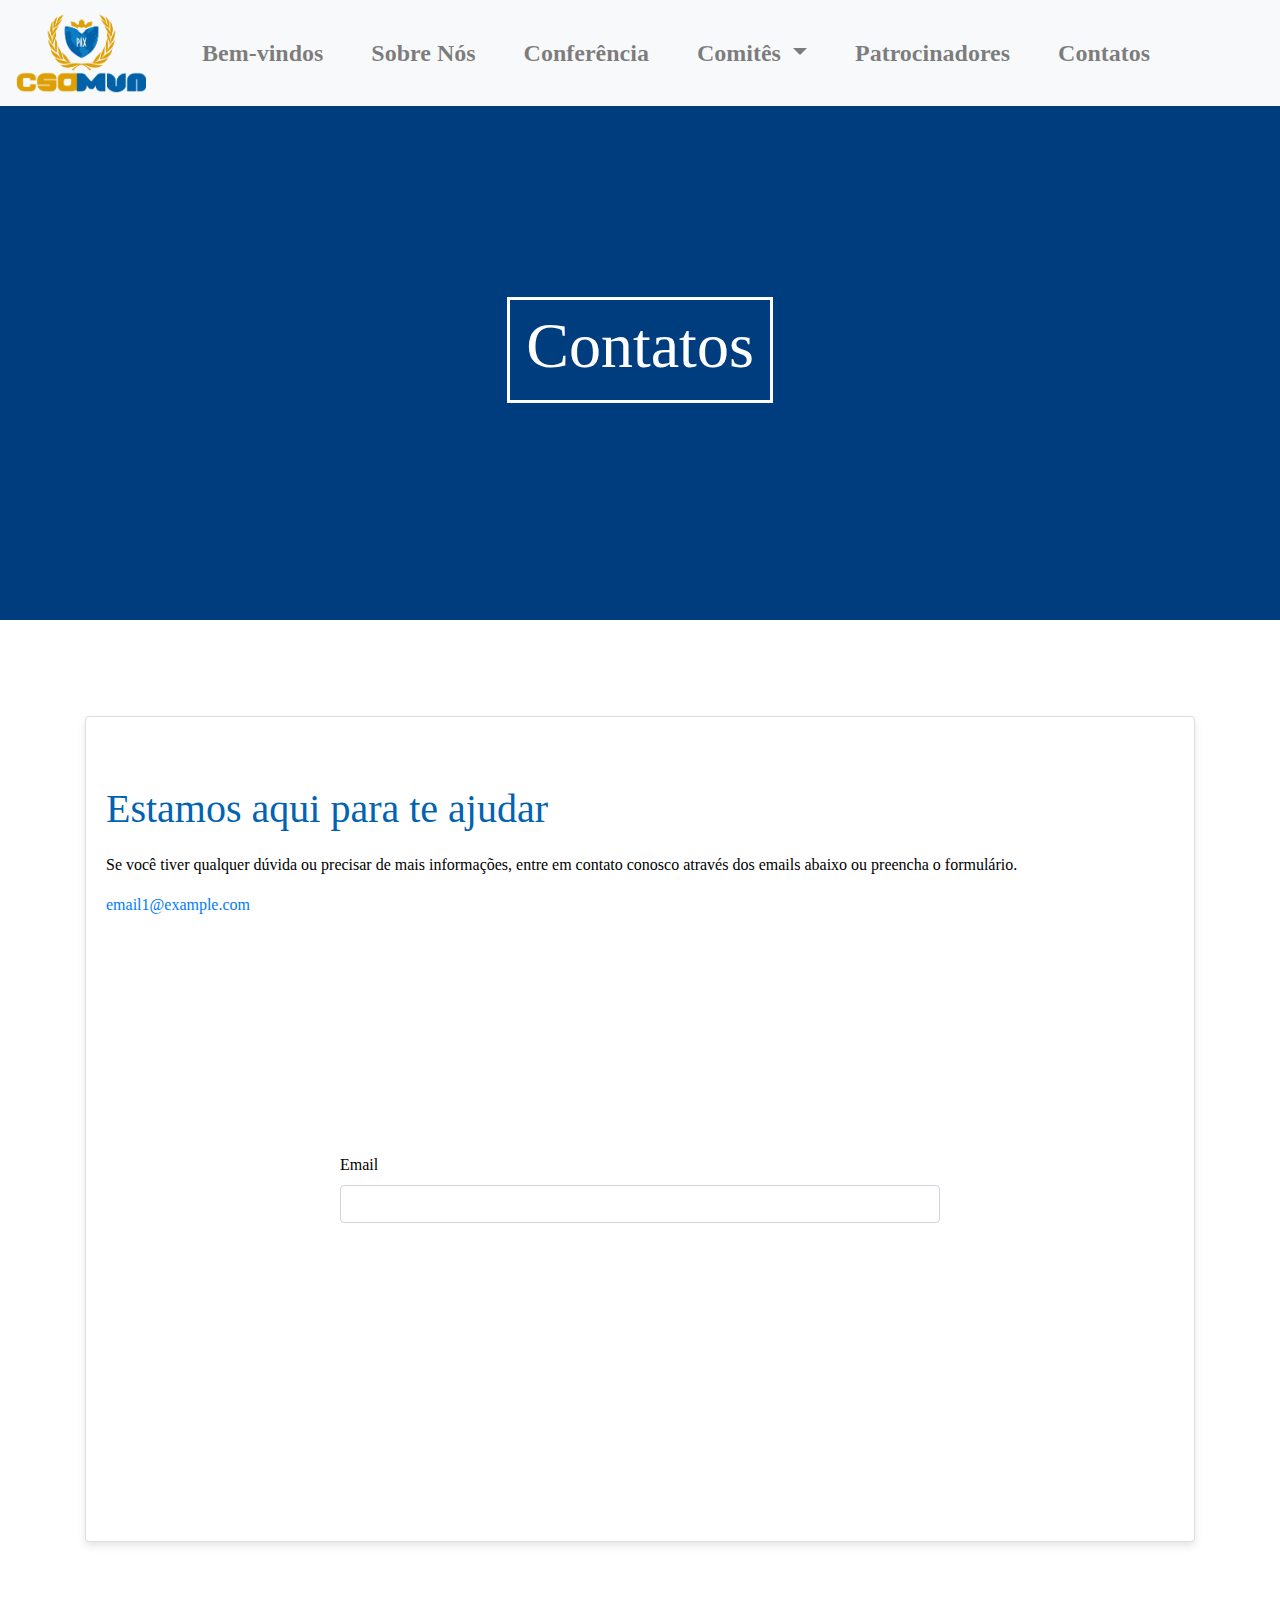
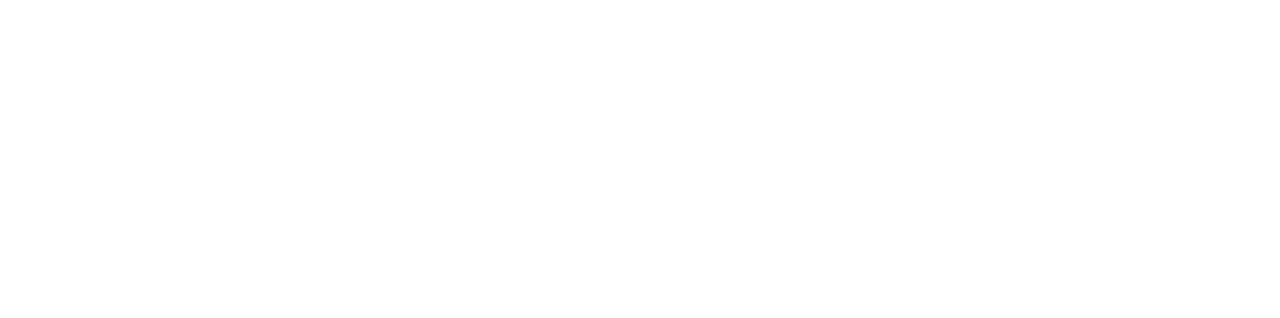
<file: contatos.html>
<!DOCTYPE html>
<html lang="pt-BR">
  <head>
    <meta charset="UTF-8" />
    <meta name="viewport" content="width=device-width, initial-scale=1.0" />
    <title>Contatos - CSAMUN</title>
    <link
      rel="stylesheet"
      href="https://stackpath.bootstrapcdn.com/bootstrap/4.5.2/css/bootstrap.min.css"
    />
    <link
      rel="stylesheet"
      href="https://cdnjs.cloudflare.com/ajax/libs/animate.css/4.1.1/animate.min.css"
    />
    <link rel="stylesheet" href="css/styles.css" />
    <link rel="icon" href="/images/icon.png" type="image/x-icon" />
    <style>
      .card {
        box-shadow: 0 4px 8px rgba(0, 0, 0, 0.1);
      }
    </style>
  </head>
  <body>
    <!-- NavBar-->
    <nav
      class="navbar navbar-expand-lg navbar-light bg-light fixed-top animate__animated"
    >
      <a class="navbar-brand" href="index.html">
        <img src="images/logo.png" alt="Logo" class="logo" />
      </a>
      <button
        class="navbar-toggler"
        type="button"
        data-toggle="collapse"
        data-target="#navbarNav"
        aria-controls="navbarNav"
        aria-expanded="false"
        aria-label="Toggle navigation"
      >
        <span class="navbar-toggler-icon"></span>
      </button>
      <div class="collapse navbar-collapse" id="navbarNav">
        <ul class="navbar-nav mr-auto">
          <li class="nav-item">
            <a class="nav-link" href="index.html">Bem-vindos</a>
          </li>
          <li class="nav-item">
            <a class="nav-link" href="sobre.html">Sobre Nós</a>
          </li>
          <li class="nav-item">
            <a class="nav-link" href="conferencia.html">Conferência</a>
          </li>
          <li class="nav-item dropdown">
            <a
              class="nav-link dropdown-toggle"
              href="#"
              id="navbarDropdown"
              role="button"
              data-toggle="dropdown"
              aria-haspopup="true"
              aria-expanded="false"
            >
              Comitês
            </a>
            <div class="dropdown-menu" aria-labelledby="navbarDropdown">
              <a class="dropdown-item" href="comites.html"
                >Descrições dos Comitês</a
              >
              <a class="dropdown-item" href="material-de-apoio.html"
                >Material de apoio</a
              >
              <a class="dropdown-item" href="position-papers.html"
                >Position Papers</a
              >
              <a class="dropdown-item" href="rubrica.html">Rubrica</a>
            </div>
          </li>
          <li class="nav-item">
            <a class="nav-link" href="patrocinadores.html">Patrocinadores</a>
          </li>
          <li class="nav-item">
            <a class="nav-link" href="contatos.html">Contatos</a>
          </li>
        </ul>
      </div>
    </nav>

    <!-- Header -->
    <header class="hero bg-primary text-white text-center py-5">
      <div class="container">
        <div class="header-box animate__animated">
          <h1 class="display-4 animate__animated">Contatos</h1>
        </div>
      </div>
    </header>

    <!-- Conteúdo -->
    <div class="container mt-5 pt-5">
      <div class="card">
        <div class="card-body animate__animated">
          <h2 class="card-title animate__animated">
            Estamos aqui para te ajudar
          </h2>
          <p class="card-text animate__animated">
            Se você tiver qualquer dúvida ou precisar de mais informações, entre
            em contato conosco através dos emails abaixo ou preencha o
            formulário.
          </p>
          <ul class="list-unstyled">
            <li>
              <a
                href="mailto:email1@example.com"
                class="text-blue animate__animated"
                >email1@example.com</a
              >
            </li>
            <li>
              <a
                href="mailto:email2@example.com"
                class="text-blue animate__animated"
                >email2@example.com</a
              >
            </li>
            <li>
              <a
                href="mailto:email3@example.com"
                class="text-blue animate__animated"
                >email3@example.com</a
              >
            </li>
          </ul>
          <form
            action="https://formspree.io/f/YOUR_FORM_ID"
            method="POST"
            class="mx-auto"
            style="max-width: 600px"
          >
            <div class="form-group animate__animated">
              <label for="nome">Nome</label>
              <input
                type="text"
                class="form-control"
                id="nome"
                name="nome"
                required
              />
            </div>
            <div class="form-group animate__animated">
              <label for="sobrenome">Sobrenome</label>
              <input
                type="text"
                class="form-control"
                id="sobrenome"
                name="sobrenome"
                required
              />
            </div>
            <div class="form-group">
              <label for="email">Email</label>
              <input
                type="email"
                class="form-control"
                id="email"
                name="email"
                required
              />
            </div>
            <div class="form-group animate__animated">
              <label for="motivo">Motivo</label>
              <input
                type="text"
                class="form-control"
                id="motivo"
                name="motivo"
                required
              />
            </div>
            <div class="form-group animate__animated">
              <label for="mensagem">Mensagem</label>
              <textarea
                class="form-control"
                id="mensagem"
                name="mensagem"
                rows="4"
                required
              ></textarea>
            </div>
            <button type="submit" class="btn btn-primary animate__animated">
              Enviar
            </button>
          </form>
        </div>
      </div>
    </div>

    <!-- Footer -->
    <footer class="text-black mt-5 animate__animated">
      <div class="container py-4">
        <div class="row">
          <div class="col-md-4">
            <h5 class="animate__animated">Localização</h5>
            <p class="animate__animated">
              R. Santo Américo, 275 - Jardim Colombo, São Paulo
            </p>
          </div>
          <div class="col-md-4">
            <h5 class="animate__animated">Contatos</h5>
            <ul class="list-unstyled">
              <li class="animate__animated">
                <a href="mailto:email1@example.com" class="text-blue"
                  >email1@example.com</a
                >
              </li>
              <li class="animate__animated">
                <a href="mailto:email2@example.com" class="text-blue"
                  >email2@example.com</a
                >
              </li>
              <li class="animate__animated">
                <a href="mailto:email3@example.com" class="text-blue"
                  >email3@example.com</a
                >
              </li>
            </ul>
          </div>
          <div class="col-md-4">
            <h5 class="animate__animated">Colégio Santo Américo</h5>
            <ul class="list-unstyled">
              <li class="animate__animated">
                <a href="https://www.santoamerico.org.br/" class="text-black"
                  >O Colégio</a
                >
              </li>
              <li class="animate__animated">
                <a
                  href="https://www.santoamerico.org.br/ensino"
                  class="text-black"
                  >Ensino</a
                >
              </li>
              <li class="animate__animated">
                <a
                  href="https://www.santoamerico.org.br/internacionalizacao"
                  class="text-black"
                  >Internacionalização</a
                >
              </li>
              <li class="animate__animated">
                <a
                  href="https://www.santoamerico.org.br/pastoral"
                  class="text-black"
                  >Pastoral</a
                >
              </li>
              <li class="animate__animated">
                <a
                  href="https://www.santoamerico.org.br/acontece"
                  class="text-black"
                  >Acontece</a
                >
              </li>
              <li class="animate__animated">
                <a
                  href="https://www.santoamerico.org.br/iniciativas"
                  class="text-black"
                  >Iniciativas</a
                >
              </li>
              <li class="animate__animated">
                <a
                  href="https://www.santoamerico.org.br/contatos"
                  class="text-black"
                  >Contatos</a
                >
              </li>
            </ul>
          </div>
        </div>
        <div class="text-center mt-4 animate__animated">
          <p>&copy; 2024 CSAMUN. Todos os direitos reservados.</p>
        </div>
      </div>
    </footer>

    <script src="https://code.jquery.com/jquery-3.5.1.slim.min.js"></script>
    <script src="https://cdn.jsdelivr.net/npm/@popperjs/core@2.5.4/dist/umd/popper.min.js"></script>
    <script src="https://stackpath.bootstrapcdn.com/bootstrap/4.5.2/js/bootstrap.min.js"></script>
    <script src="js/scripts.js"></script>
  </body>
</html>
</file>
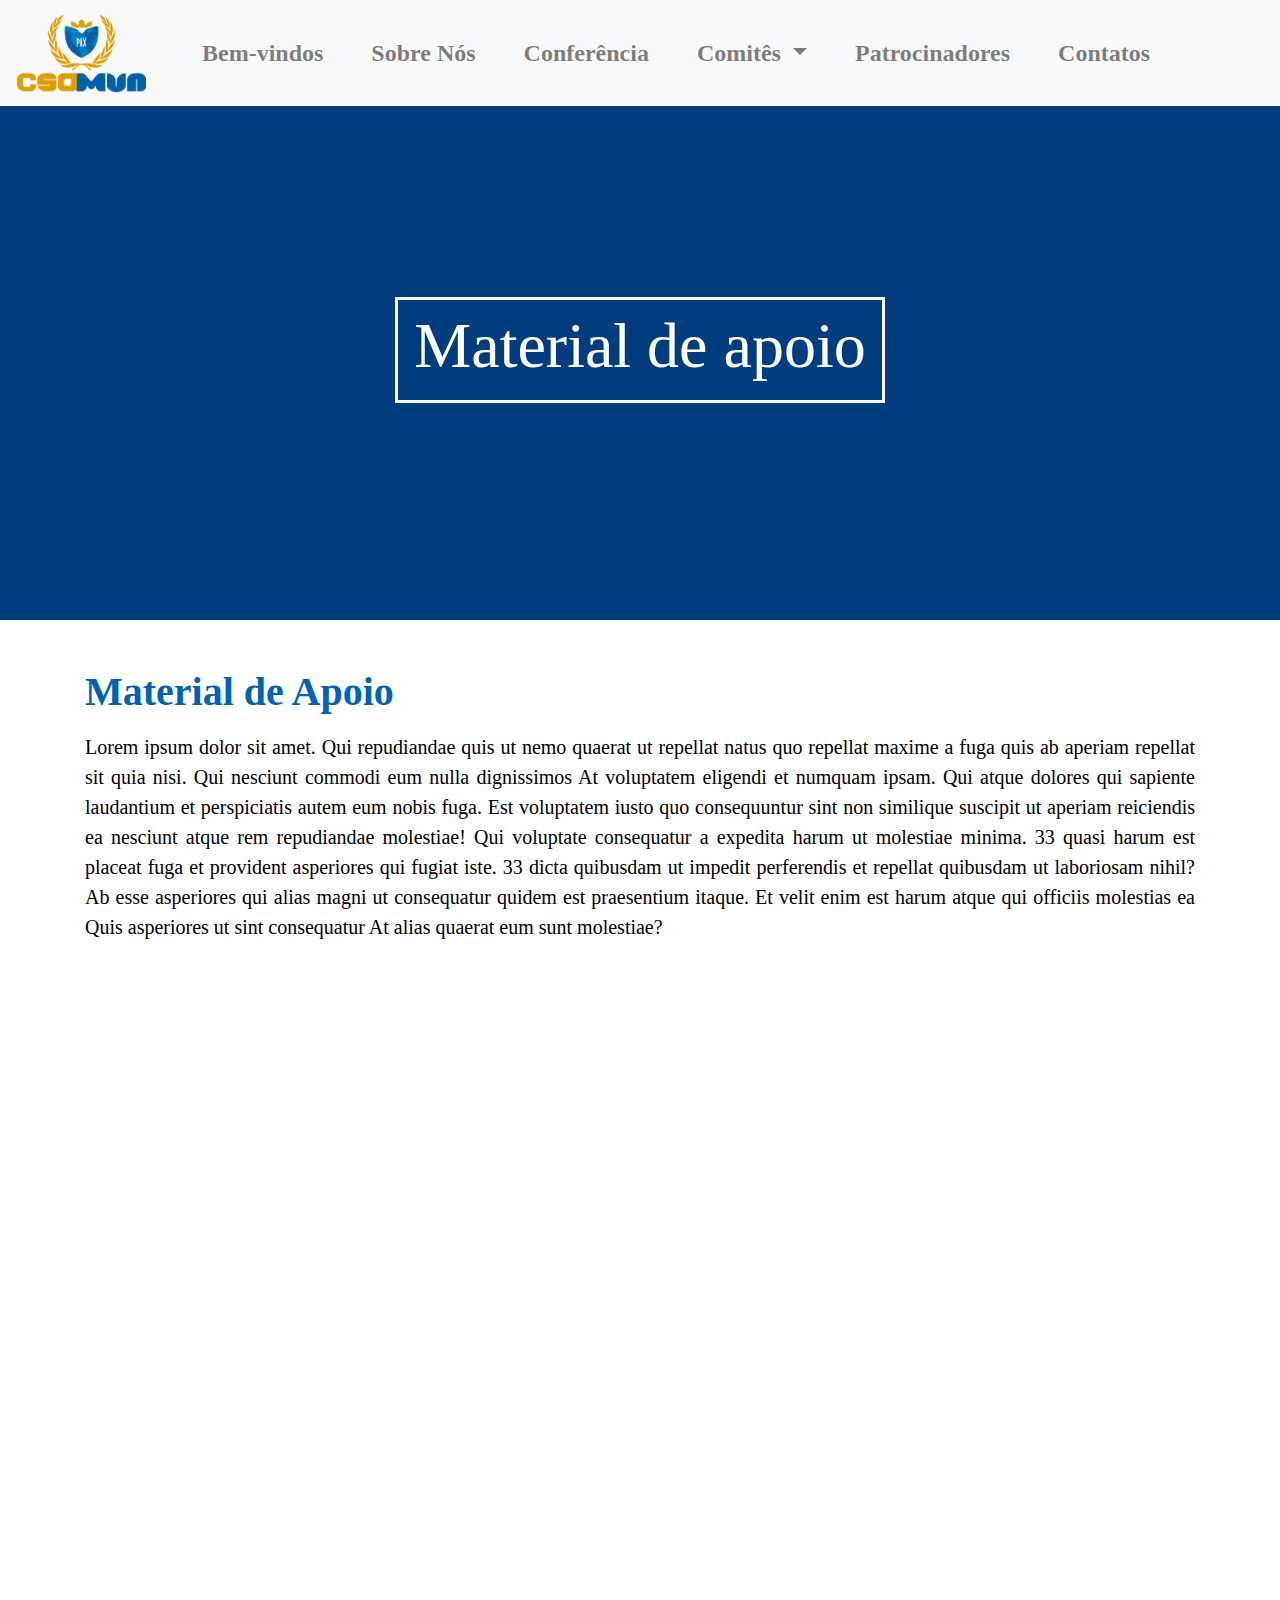
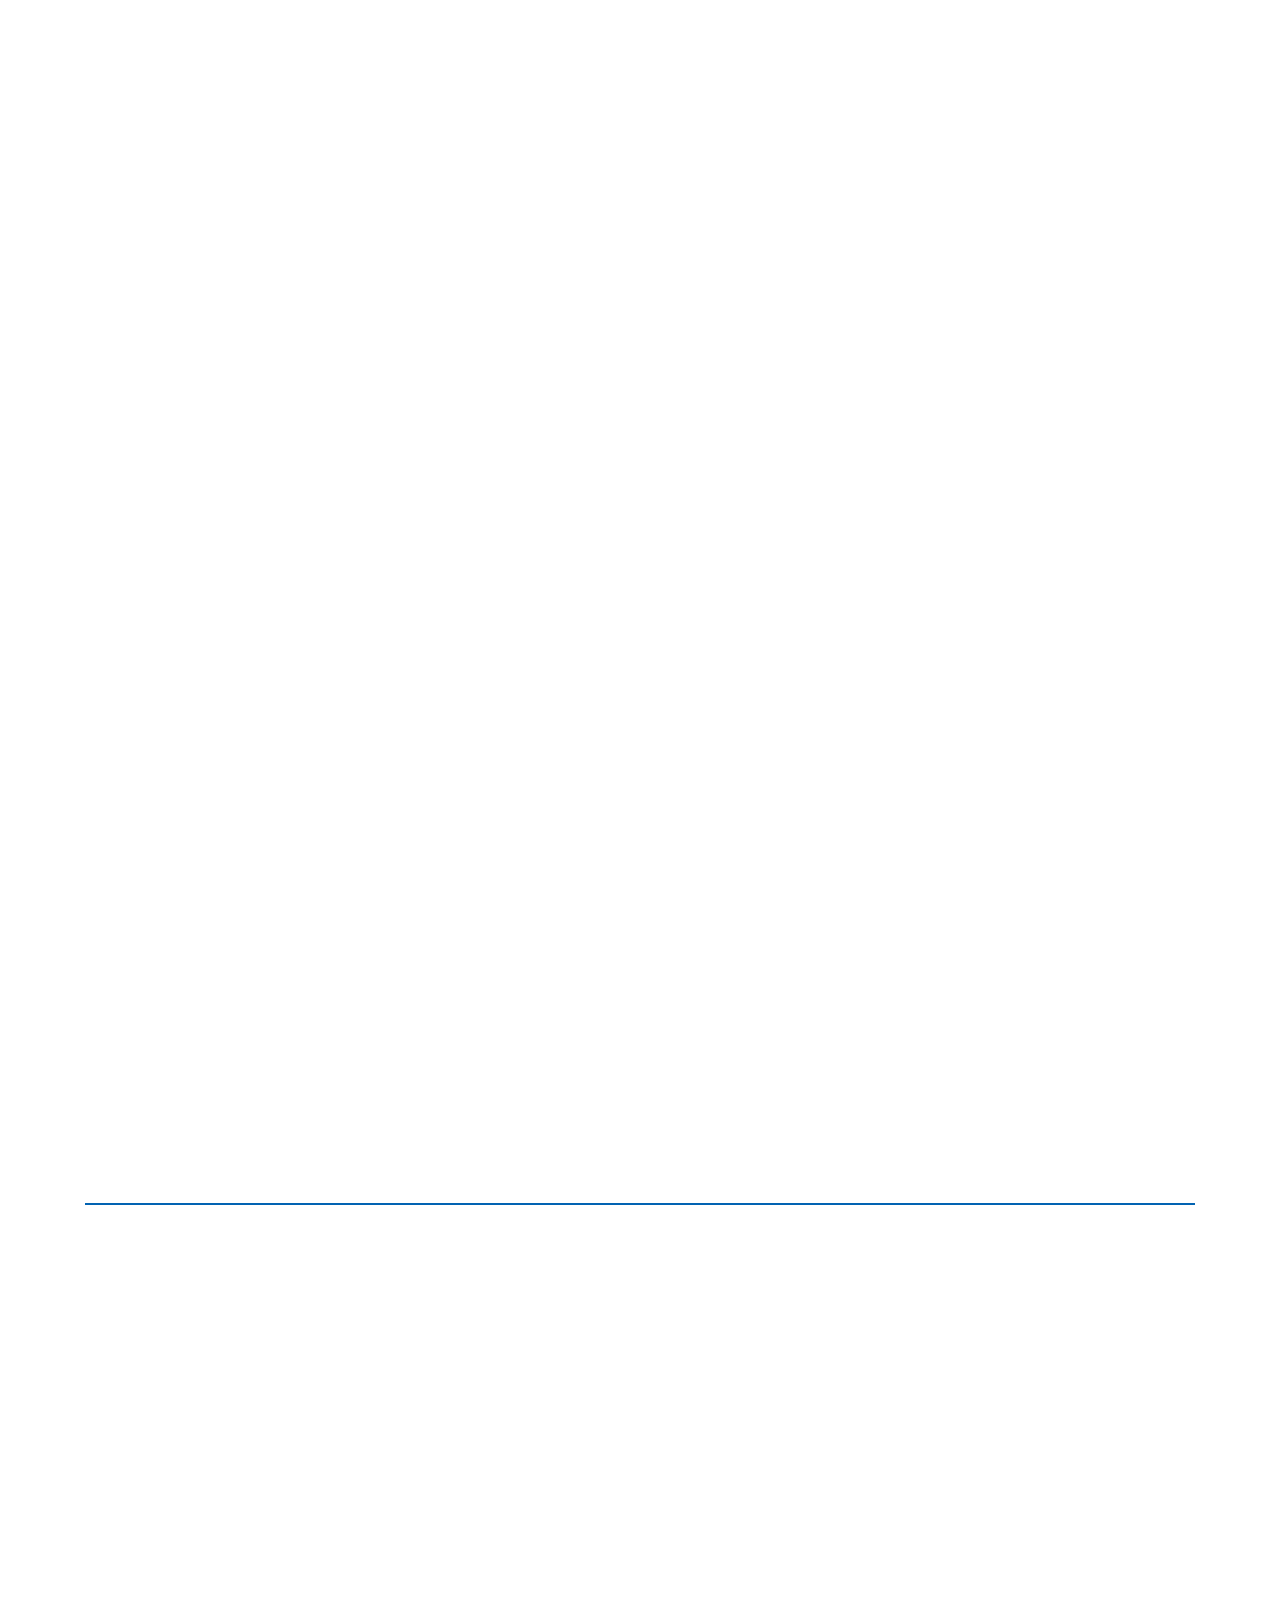
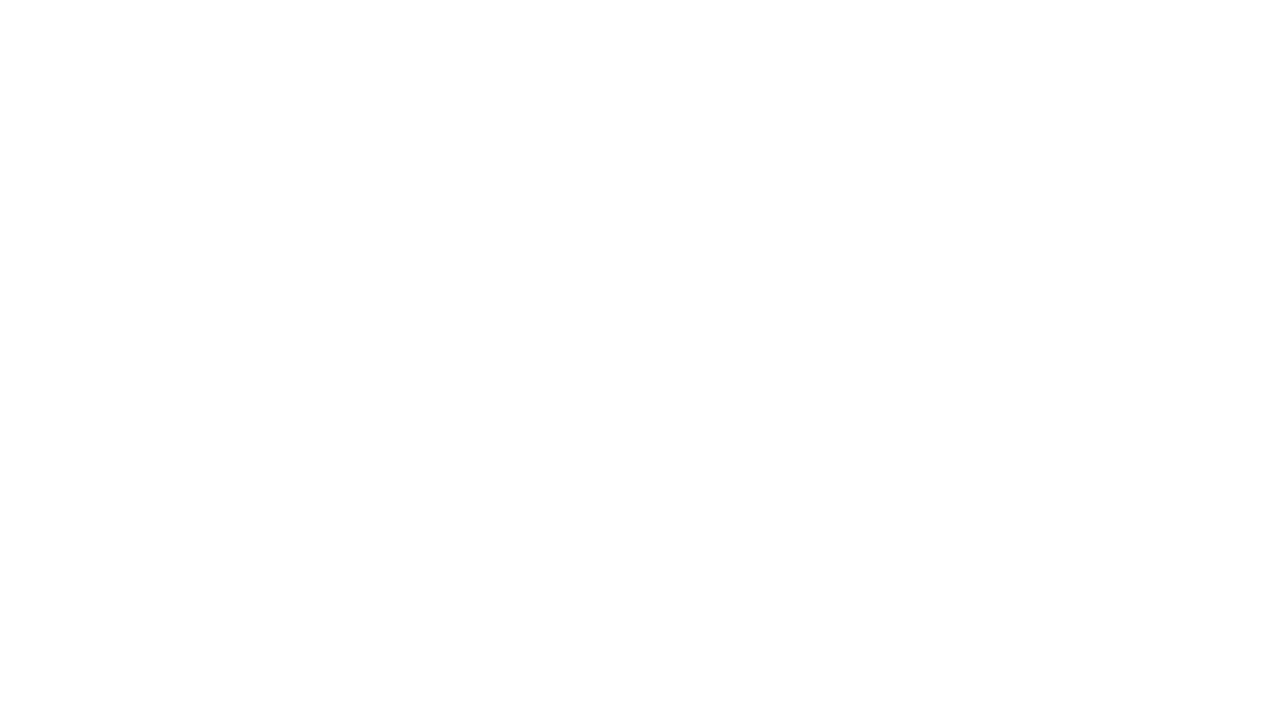
<file: material-de-apoio.html>
<!DOCTYPE html>
<html lang="pt-BR">
  <head>
    <meta charset="UTF-8" />
    <meta name="viewport" content="width=device-width, initial-scale=1.0" />
    <title>Material de apoio - CSAMUN</title>
    <link
      rel="stylesheet"
      href="https://stackpath.bootstrapcdn.com/bootstrap/4.5.2/css/bootstrap.min.css"
    />
    <link
      rel="stylesheet"
      href="https://cdnjs.cloudflare.com/ajax/libs/animate.css/4.1.1/animate.min.css"
    />
    <link rel="stylesheet" href="css/styles.css" />
    <link rel="icon" href="/images/icon.png" type="image/x-icon" />
    <style>
      .central {
        display: flex;
        justify-content: center;
        gap: 10px;
        margin-bottom: 20px;
      }
    </style>
  </head>
  <body>
    <!-- Navbar -->
    <nav
      class="navbar navbar-expand-lg navbar-light bg-light fixed-top animate__animated"
    >
      <a class="navbar-brand" href="index.html">
        <img src="images/logo.png" alt="Logo" class="logo" />
      </a>
      <button
        class="navbar-toggler"
        type="button"
        data-toggle="collapse"
        data-target="#navbarNav"
        aria-controls="navbarNav"
        aria-expanded="false"
        aria-label="Toggle navigation"
      >
        <span class="navbar-toggler-icon"></span>
      </button>
      <div class="collapse navbar-collapse" id="navbarNav">
        <ul class="navbar-nav mr-auto">
          <li class="nav-item">
            <a class="nav-link" href="index.html">Bem-vindos</a>
          </li>
          <li class="nav-item">
            <a class="nav-link" href="sobre.html">Sobre Nós</a>
          </li>
          <li class="nav-item">
            <a class="nav-link" href="conferencia.html">Conferência</a>
          </li>
          <li class="nav-item dropdown">
            <a
              class="nav-link dropdown-toggle"
              href="#"
              id="navbarDropdown"
              role="button"
              data-toggle="dropdown"
              aria-haspopup="true"
              aria-expanded="false"
            >
              Comitês
            </a>
            <div class="dropdown-menu" aria-labelledby="navbarDropdown">
              <a class="dropdown-item" href="comites.html"
                >Descrições dos Comitês</a
              >
              <a class="dropdown-item" href="material-de-apoio.html"
                >Material de apoio</a
              >
              <a class="dropdown-item" href="position-papers.html"
                >Position Papers</a
              >
              <a class="dropdown-item" href="rubrica.html">Rubrica</a>
            </div>
          </li>
          <li class="nav-item">
            <a class="nav-link" href="patrocinadores.html">Patrocinadores</a>
          </li>
          <li class="nav-item">
            <a class="nav-link" href="contatos.html">Contatos</a>
          </li>
        </ul>
      </div>
    </nav>

    <!-- Header -->
    <header class="hero bg-primary text-white text-center py-5">
      <div class="container">
        <div class="header-box animate__animated">
          <h1 class="display-4 animate__animated">Material de apoio</h1>
        </div>
      </div>
    </header>

    <!-- Conteúdo -->
    <div class="container my-5">
      <!-- Texto introdução -->
      <div class="text-intro">
        <h2 class="animate__animated titulonegrito">Material de Apoio</h2>
        <p class="animate__animated">
          Lorem ipsum dolor sit amet. Qui repudiandae quis ut nemo quaerat ut
          repellat natus quo repellat maxime a fuga quis ab aperiam repellat sit
          quia nisi. Qui nesciunt commodi eum nulla dignissimos At voluptatem
          eligendi et numquam ipsam. Qui atque dolores qui sapiente laudantium
          et perspiciatis autem eum nobis fuga. Est voluptatem iusto quo
          consequuntur sint non similique suscipit ut aperiam reiciendis ea
          nesciunt atque rem repudiandae molestiae! Qui voluptate consequatur a
          expedita harum ut molestiae minima. 33 quasi harum est placeat fuga et
          provident asperiores qui fugiat iste. 33 dicta quibusdam ut impedit
          perferendis et repellat quibusdam ut laboriosam nihil? Ab esse
          asperiores qui alias magni ut consequatur quidem est praesentium
          itaque. Et velit enim est harum atque qui officiis molestias ea Quis
          asperiores ut sint consequatur At alias quaerat eum sunt molestiae?
        </p>
        <p class="destaque animate__animated">
          Est repellat provident in nihil ipsa cum animi autem...
        </p>
      </div>
      <div class="section-divider animate__animated"></div>
      <div class="text-intro">
        <h2 class="animate__animated titulonegrito">Aulas de preparação</h2>
        <p class="animate__animated">
          Qui similique earum non consequatur Quis eum deserunt odit. Qui
          galisum minima id beatae quidem est veritatis dolor ut natus
          dignissimos aut perspiciatis quia. A repellendus architecto et nulla
          accusantium sed soluta deleniti quo sunt iure vel architecto
          necessitatibus non voluptatem veniam sed veniam minus. Qui tempore
          voluptas est consequuntur ullam ut debitis natus non vero commodi et
          expedita impedit id odit voluptas. Et sint architecto non autem
          voluptatem sit delectus molestiae et nostrum quas vel quidem autem et
          culpa dicta qui aspernatur doloremque. Et molestias ipsa aut pariatur
          accusantium in amet cumque ex accusantium saepe ea consectetur magni.
          Ut molestias earum qui cupiditate doloribus qui similique odio non
          quam veniam in reprehenderit saepe. Ea Quis necessitatibus non tempora
          beatae non porro dolorem! Sit quia repellat qui accusamus fugiat ex
          iste facere et sunt nihil et quaerat sint.
        </p>
        <p class="destaque animate__animated">Dia-feira: Aula 1</p>
        <p class="destaque animate__animated">Dia-feira: Aula 2</p>
        <p class="destaque animate__animated">Dia-feira: Aula 3</p>
        <p class="destaque animate__animated">Dia-feira: Aula 4</p>
      </div>
      <div class="section-divider animate__animated"></div>
      <div class="text-intro">
        <h1 class="animate__animated titulonegrito espacamento">
          Material extra
        </h1>
        <h2 class="destaque animate__animated">Termos chave</h2>
        <p class="espacamento animate__animated">
          Lorem ipsum dolor sit amet. Sit quis officia ea laboriosam incidunt
          quo recusandae internos ut nihil tempore ab cupiditate modi in dolore
          molestias sed dolorem internos. Sed voluptatem maiores in aliquid sint
          nam dolor expedita. Et nulla illum qui corrupti molestias ea tempore
          consequatur et similique vero id ipsa recusandae aut quasi laborum. A
          assumenda animi vel impedit laudantium qui nihil provident ut odit
          consequatur et laudantium autem est nisi quis!
        </p>
        <div class="central">
          <a
            href="/pdf/bom.pdf"
            class="btn custom-button btn-bom animate__animated"
            >Portugues</a
          >
          <a
            href="/pdf/ruim.pdf"
            class="btn custom-button btn-ruim animate__animated"
            >English</a
          >
        </div>
        <h2 class="destaque espacamento animate__animated titulonegrito">
          Sample Documents
        </h2>
        <p class="espacamento animate__animated">
          Lorem ipsum dolor sit amet. Sit quis officia ea laboriosam incidunt
          quo recusandae internos ut nihil tempore ab cupiditate modi in dolore
          molestias sed dolorem internos. Sed voluptatem maiores in aliquid sint
          nam dolor expedita. Et nulla illum qui corrupti molestias ea tempore
          consequatur et similique vero id ipsa recusandae aut quasi laborum. A
          assumenda animi vel impedit laudantium qui nihil provident ut odit
          consequatur et laudantium autem est nisi quis!
        </p>

        <div class="container">
          <div class="row">
            <!-- Comitês Tradicionais -->
            <div class="col-md-6 d-flex flex-column align-items-center">
              <h3 class="destaque animate__animated mb-3">
                Comitês tradicionais
              </h3>
              <p class="espacamento animate__animated azul mb-4">
                Lorem ipsum dolor sit amet. Sit quis officia ea laboriosam
                incidunt quo recusandae internos ut nihil tempore ab cupiditate
                modi in dolore molestias sed dolorem internos. Sed voluptatem
                maiores in aliquid sint nam dolor expedita. Et nulla illum qui
                corrupti molestias ea tempore consequatur et similique vero id
                ipsa recusandae aut quasi laborum. A assumenda animi vel impedit
                laudantium qui ni
              </p>
            </div>

            <!-- Comitês de Crise -->
            <div class="col-md-6 d-flex flex-column align-items-center">
              <h3 class="destaqueamarelo animate__animated mb-3">
                Comitês de Crise
              </h3>
              <p class="amarelo animate__animated mb-4">
                Lorem ipsum dolor sit amet. Lorem ipsum dolor sit amet. Sit quis
                officia ea laboriosam incidunt quo recusandae internos ut nihil
                tempore ab cupiditate modi in dolore molestias sed dolorem
                internos. Sed voluptatem maiores in aliquid sint nam dolor
                expedita. Et nulla illum qui corrupti molestias ea tempore
                consequatur et similique vero id ipsa recusandae aut quasi
                laborum. A assumenda animi vel impedit laudantium qui nihil
                provident ut odit consequatur et laudantium autem est nisi
                quis..
              </p>
            </div>
          </div>

          <!-- Botões -->
          <div class="row justify-content-between mt-4">
            <div
              class="col-md-5 d-flex justify-content-start custom-button-container"
            >
              <div class="d-flex gap-2">
                <a
                  href="/pdf/bom.pdf"
                  class="btn custom-button btn-bom animate__animated custom-button-size nowrap"
                  >Sample normal 1</a
                >
                <a
                  href="/pdf/bom.pdf"
                  class="btn custom-button btn-bom animate__animated custom-button-size nowrap"
                  >Sample normal 2</a
                >
              </div>
            </div>
            <div
              class="col-md-5 d-flex justify-content-end custom-button-container"
            >
              <div class="d-flex gap-2">
                <a
                  href="/pdf/ruim.pdf"
                  class="btn custom-button btn-ruim animate__animated custom-button-size nowrap"
                  >Sample Crise 3</a
                >
                <a
                  href="/pdf/ruim.pdf"
                  class="btn custom-button btn-ruim animate__animated custom-button-size nowrap"
                  >Sample Crise 4</a
                >
              </div>
            </div>
          </div>
        </div>

        <div class="section-divider"></div>
        <!-- FAQ -->
        <h2 class="espacamento animate__animated">
          Perguntas Frequentes (FAQ)
        </h2>
        <div id="accordionGeneral">
          <div class="card animate__animated">
            <div class="card-header" id="headingGeneralOne">
              <h5 class="mb-0">
                <button
                  class="btn btn-link accordion-button animate__animated"
                  data-toggle="collapse"
                  data-target="#collapseGeneralOne"
                  aria-expanded="true"
                  aria-controls="collapseGeneralOne"
                >
                  Dúvida 1
                  <span class="accordion-icon"></span>
                </button>
              </h5>
            </div>
            <div
              id="collapseGeneralOne"
              class="collapse show"
              aria-labelledby="headingGeneralOne"
              data-parent="#accordionGeneral"
            >
              <div class="card-body">Lorem ipsum dolor sit amet...</div>
            </div>
          </div>
          <div class="card animate__animated">
            <div class="card-header" id="headingGeneralTwo">
              <h5 class="mb-0">
                <button
                  class="btn btn-link accordion-button collapsed animate__animated"
                  data-toggle="collapse"
                  data-target="#collapseGeneralTwo"
                  aria-expanded="false"
                  aria-controls="collapseGeneralTwo"
                >
                  Dúvida 2
                  <span class="accordion-icon"></span>
                </button>
              </h5>
            </div>
            <div
              id="collapseGeneralTwo"
              class="collapse"
              aria-labelledby="headingGeneralTwo"
              data-parent="#accordionGeneral"
            >
              <div class="card-body">Lorem ipsum dolor sit amet...</div>
            </div>
          </div>
          <div class="card animate__animated">
            <div class="card-header" id="headingGeneralThree">
              <h5 class="mb-0">
                <button
                  class="btn btn-link accordion-button collapsed animate__animated"
                  data-toggle="collapse"
                  data-target="#collapseGeneralThree"
                  aria-expanded="false"
                  aria-controls="collapseGeneralThree"
                >
                  Dúvida 3
                  <span class="accordion-icon"></span>
                </button>
              </h5>
            </div>
            <div
              id="collapseGeneralThree"
              class="collapse"
              aria-labelledby="headingGeneralThree"
              data-parent="#accordionGeneral"
            >
              <div class="card-body">Lorem ipsum dolor sit amet...</div>
            </div>
          </div>
          <div class="card animate__animated">
            <div class="card-header" id="headingGeneralFour">
              <h5 class="mb-0">
                <button
                  class="btn btn-link accordion-button collapsed animate__animated"
                  data-toggle="collapse"
                  data-target="#collapseGeneralFour"
                  aria-expanded="false"
                  aria-controls="collapseGeneralFour"
                >
                  Dúvida 4
                  <span class="accordion-icon"></span>
                </button>
              </h5>
            </div>
            <div
              id="collapseGeneralFour"
              class="collapse"
              aria-labelledby="headingGeneralFour"
              data-parent="#accordionGeneral"
            >
              <div class="card-body">Lorem ipsum dolor sit amet...</div>
            </div>
          </div>
          <div class="card animate__animated">
            <div class="card-header" id="headingGeneralFive">
              <h5 class="mb-0">
                <button
                  class="btn btn-link accordion-button collapsed animate__animated"
                  data-toggle="collapse"
                  data-target="#collapseGeneralFive"
                  aria-expanded="false"
                  aria-controls="collapseGeneralFive"
                >
                  Dúvida 5
                  <span class="accordion-icon"></span>
                </button>
              </h5>
            </div>
            <div
              id="collapseGeneralFive"
              class="collapse"
              aria-labelledby="headingGeneralFive"
              data-parent="#accordionGeneral"
            >
              <div class="card-body">Lorem ipsum dolor sit amet...</div>
            </div>
          </div>
          <div class="card animate__animated">
            <div class="card-header" id="headingGeneralSix">
              <h5 class="mb-0">
                <button
                  class="btn btn-link accordion-button collapsed animate__animated"
                  data-toggle="collapse"
                  data-target="#collapseGeneralSix"
                  aria-expanded="false"
                  aria-controls="collapseGeneralSix"
                >
                  Dúvida 6
                  <span class="accordion-icon"></span>
                </button>
              </h5>
            </div>
            <div
              id="collapseGeneralSix"
              class="collapse"
              aria-labelledby="headingGeneralSix"
              data-parent="#accordionGeneral"
            >
              <div class="card-body">Lorem ipsum dolor sit amet...</div>
            </div>
          </div>
        </div>
      </div>
    </div>

    <!-- Footer -->
    <footer class="text-black mt-5 animate__animated">
      <div class="container py-4">
        <div class="row">
          <div class="col-md-4">
            <h5 class="animate__animated">Localização</h5>
            <p class="animate__animated">
              R. Santo Américo, 275 - Jardim Colombo, São Paulo
            </p>
          </div>
          <div class="col-md-4">
            <h5 class="animate__animated">Contatos</h5>
            <ul class="list-unstyled">
              <li class="animate__animated">
                <a href="mailto:email1@example.com" class="text-blue"
                  >email1@example.com</a
                >
              </li>
              <li class="animate__animated">
                <a href="mailto:email2@example.com" class="text-blue"
                  >email2@example.com</a
                >
              </li>
              <li class="animate__animated">
                <a href="mailto:email3@example.com" class="text-blue"
                  >email3@example.com</a
                >
              </li>
            </ul>
          </div>
          <div class="col-md-4">
            <h5 class="animate__animated">Colégio Santo Américo</h5>
            <ul class="list-unstyled">
              <li class="animate__animated">
                <a href="https://www.santoamerico.org.br/" class="text-black"
                  >O Colégio</a
                >
              </li>
              <li class="animate__animated">
                <a
                  href="https://www.santoamerico.org.br/ensino"
                  class="text-black"
                  >Ensino</a
                >
              </li>
              <li class="animate__animated">
                <a
                  href="https://www.santoamerico.org.br/internacionalizacao"
                  class="text-black"
                  >Internacionalização</a
                >
              </li>
              <li class="animate__animated">
                <a
                  href="https://www.santoamerico.org.br/pastoral"
                  class="text-black"
                  >Pastoral</a
                >
              </li>
              <li class="animate__animated">
                <a
                  href="https://www.santoamerico.org.br/acontece"
                  class="text-black"
                  >Acontece</a
                >
              </li>
              <li class="animate__animated">
                <a
                  href="https://www.santoamerico.org.br/iniciativas"
                  class="text-black"
                  >Iniciativas</a
                >
              </li>
              <li class="animate__animated">
                <a
                  href="https://www.santoamerico.org.br/contatos"
                  class="text-black"
                  >Contatos</a
                >
              </li>
            </ul>
          </div>
        </div>
        <div class="text-center mt-4 animate__animated">
          <p>&copy; 2024 CSAMUN. Todos os direitos reservados.</p>
        </div>
      </div>
    </footer>

    <script src="https://code.jquery.com/jquery-3.5.1.slim.min.js"></script>
    <script src="https://cdn.jsdelivr.net/npm/@popperjs/core@2.5.4/dist/umd/popper.min.js"></script>
    <script src="https://stackpath.bootstrapcdn.com/bootstrap/4.5.2/js/bootstrap.min.js"></script>
    <script src="js/scripts.js"></script>
  </body>
</html>
</file>
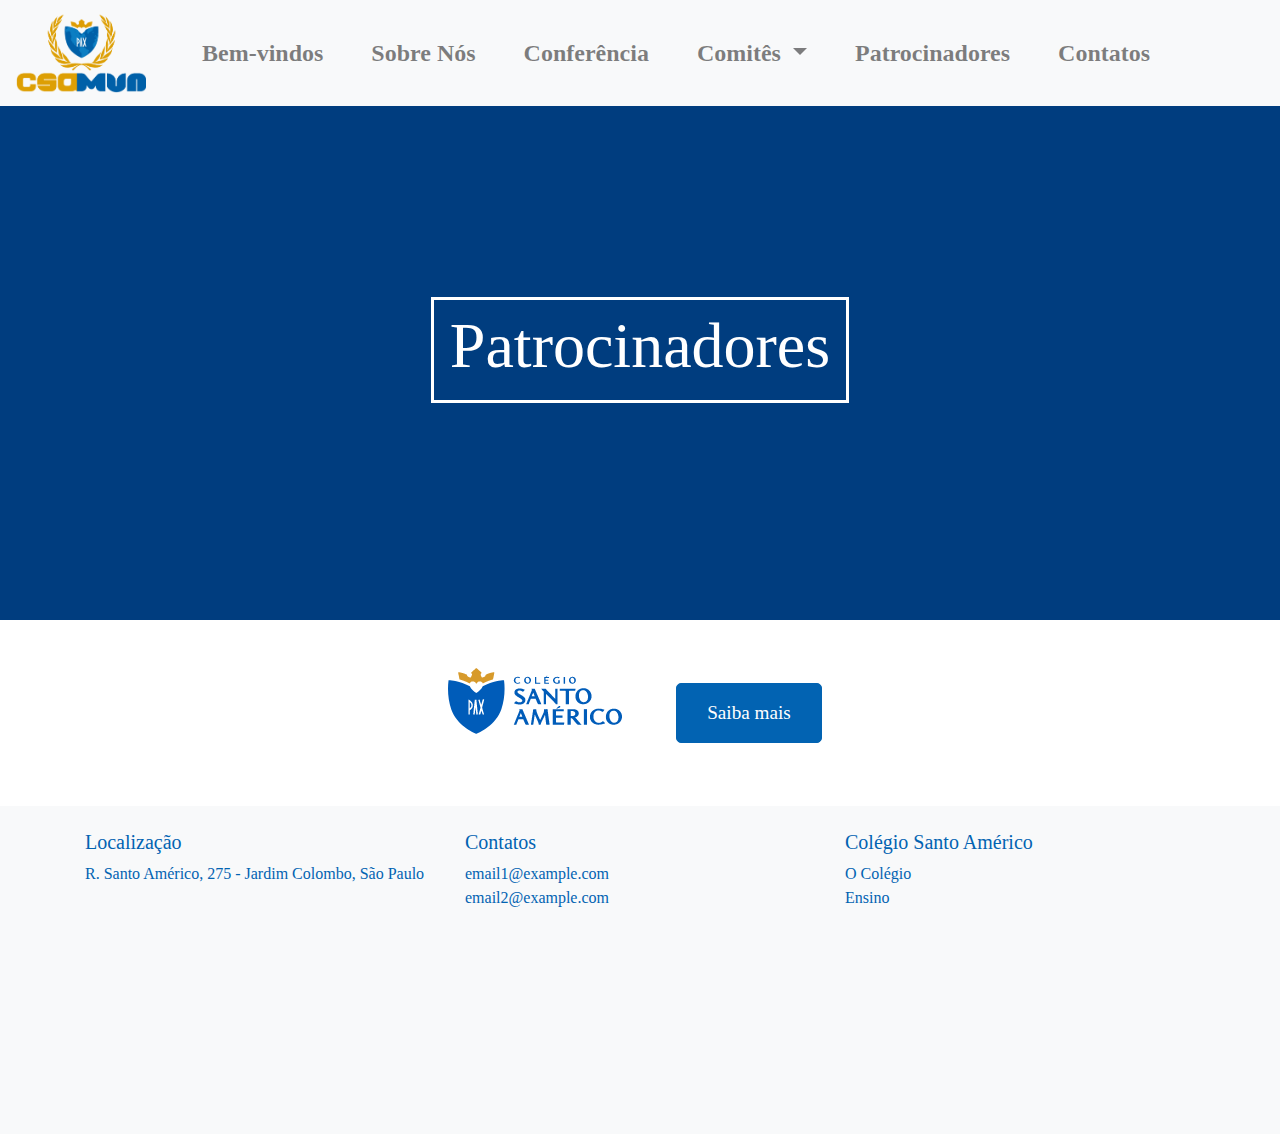
<file: patrocinadores.html>
<!DOCTYPE html>
<html lang="pt-BR">
<head>
  <meta charset="UTF-8">
  <meta name="viewport" content="width=device-width, initial-scale=1.0">
  <title>Patrocinadores - CSAMUN</title>
  <link rel="stylesheet" href="https://stackpath.bootstrapcdn.com/bootstrap/4.5.2/css/bootstrap.min.css">
  <link rel="stylesheet" href="https://cdnjs.cloudflare.com/ajax/libs/animate.css/4.1.1/animate.min.css">
  <link rel="stylesheet" href="css/styles.css">
  <link rel="icon" href="/images/icon.png" type="image/x-icon"> 
  <style>

    
  </style>
</head>
<body>
  <!-- Navbar -->
  <nav class="navbar navbar-expand-lg navbar-light bg-light fixed-top animate__animated">
    <a class="navbar-brand" href="index.html">
      <img src="images/logo.png" alt="Logo" class="logo">
    </a>
    <button class="navbar-toggler" type="button" data-toggle="collapse" data-target="#navbarNav" aria-controls="navbarNav" aria-expanded="false" aria-label="Toggle navigation">
      <span class="navbar-toggler-icon"></span>
    </button>
    <div class="collapse navbar-collapse" id="navbarNav">
      <ul class="navbar-nav mr-auto">
        <li class="nav-item">
          <a class="nav-link" href="index.html">Bem-vindos</a>
        </li>
        <li class="nav-item">
          <a class="nav-link" href="sobre.html">Sobre Nós</a>
        </li>
        <li class="nav-item">
          <a class="nav-link" href="conferencia.html">Conferência</a>
        </li>
        <li class="nav-item dropdown">
          <a class="nav-link dropdown-toggle" href="#" id="navbarDropdown" role="button" data-toggle="dropdown" aria-haspopup="true" aria-expanded="false">
            Comitês
          </a>
          <div class="dropdown-menu" aria-labelledby="navbarDropdown">
            <a class="dropdown-item" href="comites.html">Descrições dos Comitês</a>
            <a class="dropdown-item" href="material-de-apoio.html">Material de apoio</a>
            <a class="dropdown-item" href="position-papers.html">Position Papers</a>
            <a class="dropdown-item" href="rubrica.html">Rubrica</a>
          </div>
        </li>
        <li class="nav-item">
          <a class="nav-link" href="patrocinadores.html">Patrocinadores</a>
        </li>
        <li class="nav-item">
          <a class="nav-link" href="contatos.html">Contatos</a>
        </li>
      </ul>
    </div>
  </nav>

  <!-- Header -->
  <header class="hero bg-primary text-white text-center py-5">
    <div class="container">
      <div class="header-box animate__animated">
        <h1 class="display-4 animate__animated">Patrocinadores</h1>
      </div>
    </div>
  </header>
  
  <!-- Conteúdo -->
  <div class="pcontainer my-5">
    <img src="images/patrocinador.png" alt="Patrocinador" class="img-fluid mb-4 animate__animated">
    <a href="https://www.santoamerico.org.br/" class="btn btn-primary custom-button animate__animated">Saiba mais</a>
  </div>
</div>

  <!-- Footer -->
  <footer class="text-black mt-5 animate__animated">
    <div class="container py-4">
      <div class="row">
        <div class="col-md-4">
          <h5 class="animate__animated">Localização</h5>
          <p class="animate__animated">R. Santo Américo, 275 - Jardim Colombo, São Paulo </p>
        </div>
        <div class="col-md-4">
          <h5 class="animate__animated">Contatos</h5>
          <ul class="list-unstyled">
            <li class="animate__animated"><a href="mailto:email1@example.com" class="text-blue">email1@example.com</a></li>
            <li class="animate__animated"><a href="mailto:email2@example.com" class="text-blue">email2@example.com</a></li>
            <li class="animate__animated"><a href="mailto:email3@example.com" class="text-blue">email3@example.com</a></li>
          </ul>
        </div>
        <div class="col-md-4">
          <h5 class="animate__animated">Colégio Santo Américo</h5>
          <ul class="list-unstyled">
            <li class="animate__animated"><a href="https://www.santoamerico.org.br/" class="text-black ">O Colégio</a></li>
            <li class="animate__animated"><a href="https://www.santoamerico.org.br/ensino" class="text-black  ">Ensino</a></li>
            <li class="animate__animated"><a href="https://www.santoamerico.org.br/internacionalizacao" class="text-black ">Internacionalização</a></li>
            <li class="animate__animated"><a href="https://www.santoamerico.org.br/pastoral" class="text-black ">Pastoral</a></li>
            <li class="animate__animated"><a href="https://www.santoamerico.org.br/acontece" class="text-black ">Acontece</a></li>
            <li class="animate__animated"><a href="https://www.santoamerico.org.br/iniciativas" class="text-black ">Iniciativas</a></li>
            <li class="animate__animated"><a href="https://www.santoamerico.org.br/contatos" class="text-black ">Contatos</a></li>
          </ul>
        </div>
      </div>
      <div class="text-center mt-4 animate__animated">
        <p>&copy; 2024 CSAMUN. Todos os direitos reservados.</p>
      </div>
    </div>
  </footer>


  <script src="https://code.jquery.com/jquery-3.5.1.slim.min.js"></script>
  <script src="https://cdn.jsdelivr.net/npm/@popperjs/core@2.5.4/dist/umd/popper.min.js"></script>
  <script src="https://stackpath.bootstrapcdn.com/bootstrap/4.5.2/js/bootstrap.min.js"></script>
  <script src="js/scripts.js"></script>
</body>
</html>
</file>
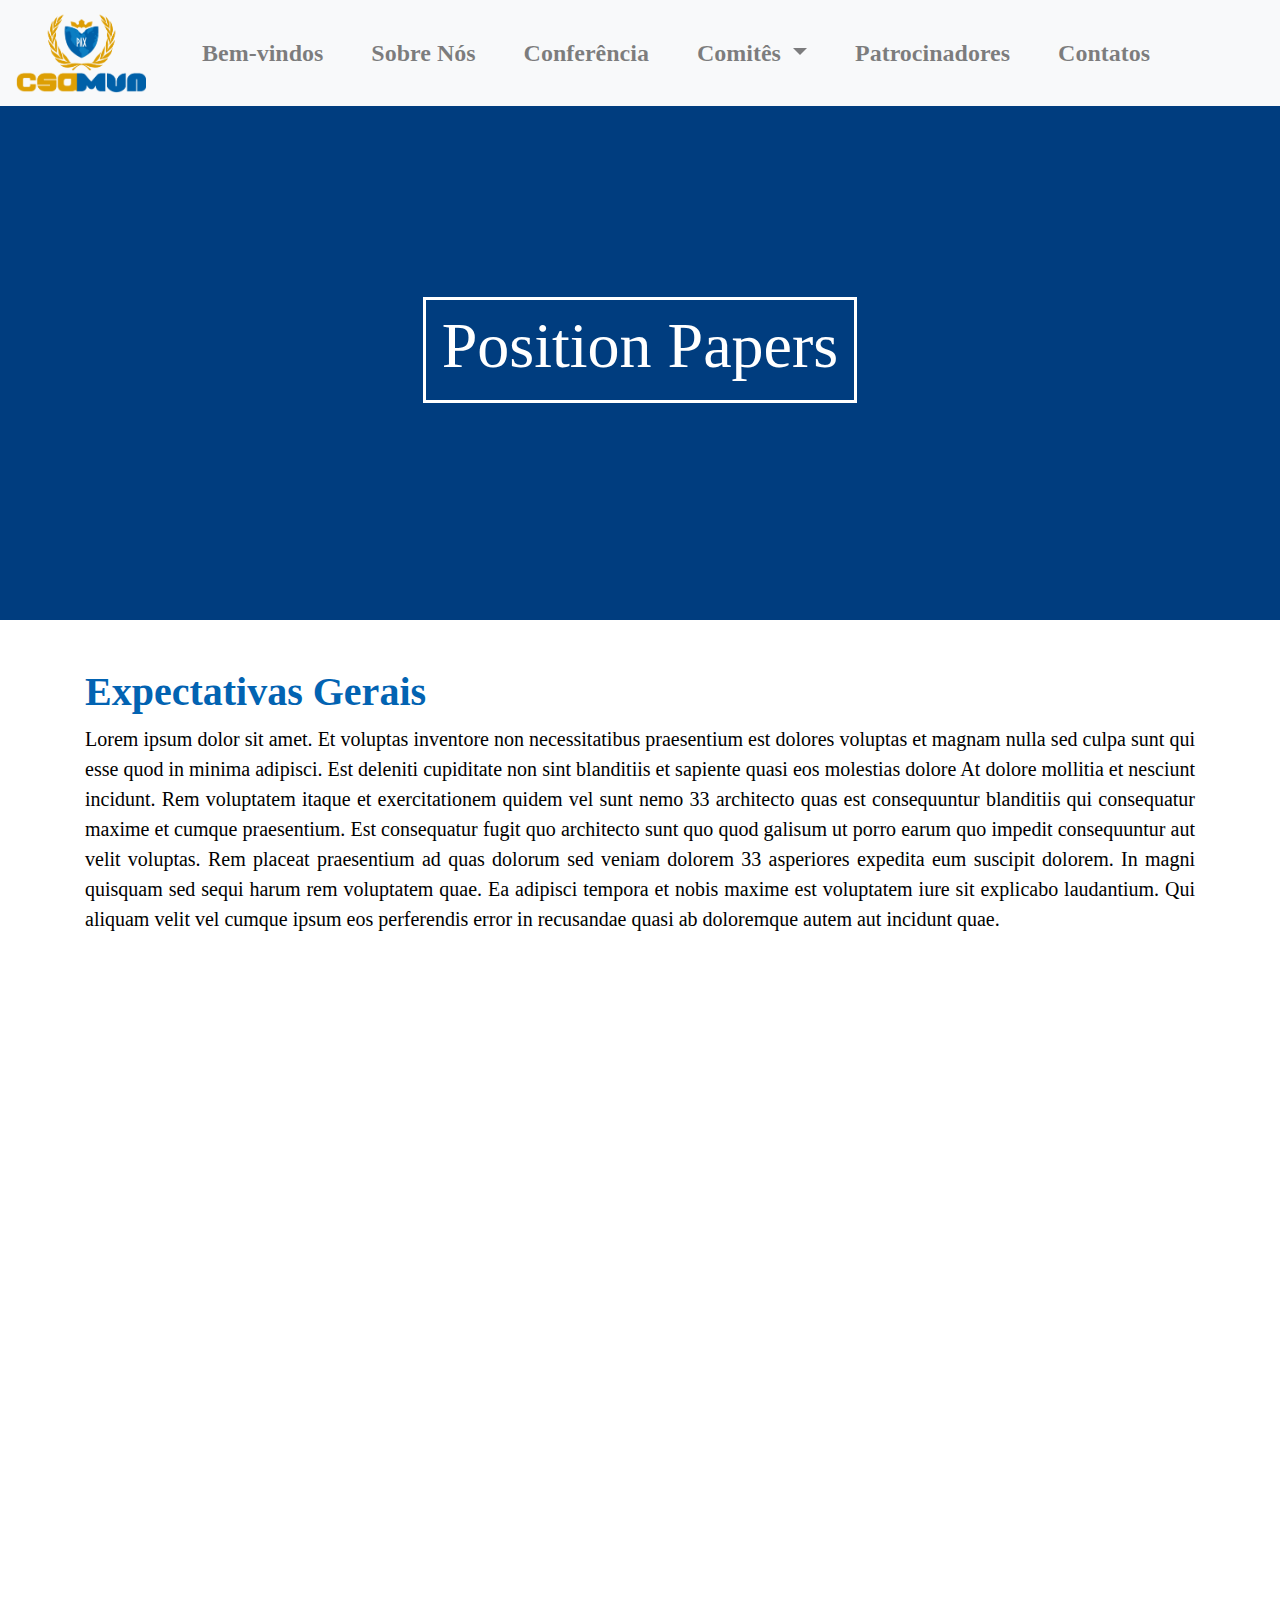
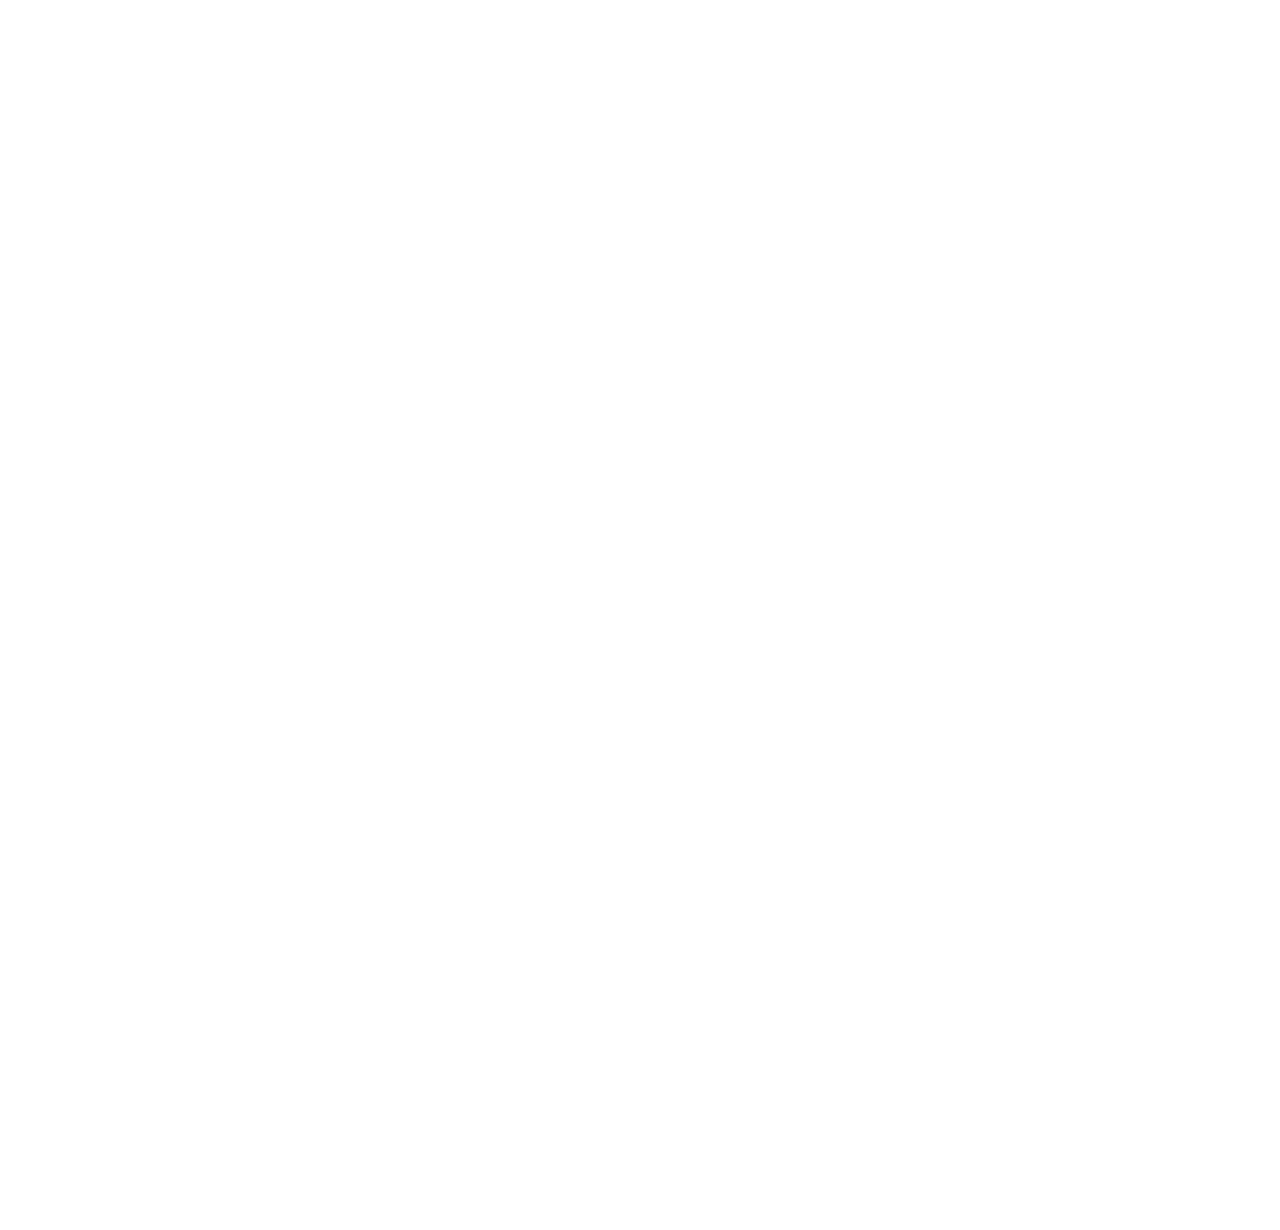
<file: position-papers.html>
<!DOCTYPE html>
<html lang="pt-BR">
<head>
  <meta charset="UTF-8">
  <meta name="viewport" content="width=device-width, initial-scale=1.0">
  <title>Position Papers - CSAMUN</title>
  <link rel="stylesheet" href="https://stackpath.bootstrapcdn.com/bootstrap/4.5.2/css/bootstrap.min.css">
  <link rel="stylesheet" href="https://cdnjs.cloudflare.com/ajax/libs/animate.css/4.1.1/animate.min.css">
  <link rel="stylesheet" href="css/styles.css">
  <link rel="icon" href="/images/icon.png" type="image/x-icon">
  
</head>
<body>
   <!-- Navbar -->
   <nav class="navbar navbar-expand-lg navbar-light bg-light fixed-top animate__animated">
    <a class="navbar-brand" href="index.html">
      <img src="images/logo.png" alt="Logo" class="logo">
    </a>
    <button class="navbar-toggler" type="button" data-toggle="collapse" data-target="#navbarNav" aria-controls="navbarNav" aria-expanded="false" aria-label="Toggle navigation">
      <span class="navbar-toggler-icon"></span>
    </button>
    <div class="collapse navbar-collapse" id="navbarNav">
      <ul class="navbar-nav mr-auto">
        <li class="nav-item">
          <a class="nav-link" href="index.html">Bem-vindos</a>
        </li>
        <li class="nav-item">
          <a class="nav-link" href="sobre.html">Sobre Nós</a>
        </li>
        <li class="nav-item">
          <a class="nav-link" href="conferencia.html">Conferência</a>
        </li>
        <li class="nav-item dropdown">
          <a class="nav-link dropdown-toggle" href="#" id="navbarDropdown" role="button" data-toggle="dropdown" aria-haspopup="true" aria-expanded="false">
            Comitês
          </a>
          <div class="dropdown-menu" aria-labelledby="navbarDropdown">
            <a class="dropdown-item" href="comites.html">Descrições dos Comitês</a>
            <a class="dropdown-item" href="material-de-apoio.html">Material de apoio</a>
            <a class="dropdown-item" href="position-papers.html">Position Papers</a>
            <a class="dropdown-item" href="rubrica.html">Rubrica</a>
          </div>
        </li>
        <li class="nav-item">
          <a class="nav-link" href="patrocinadores.html">Patrocinadores</a>
        </li>
        <li class="nav-item">
          <a class="nav-link" href="contatos.html">Contatos</a>
        </li>
      </ul>
    </div>
  </nav>

  <!-- Header -->
  <header class="hero bg-primary text-white text-center py-5 ">
    <div class="container">
      <div class="header-box animate__animated">
        <h1 class="display-4 animate__animated">Position Papers</h1>
      </div>
    </div>
  </header>

  <!-- Conteúdo -->
  <div class="container my-5">
    <h1 class="mt-5 animate__animated titulonegrito">Expectativas Gerais</h1>
    <p class="animate__animated text-intro">Lorem ipsum dolor sit amet. Et voluptas inventore non necessitatibus praesentium est dolores voluptas et magnam nulla sed culpa sunt qui esse quod in minima adipisci. Est deleniti cupiditate non sint blanditiis et sapiente quasi eos molestias dolore At dolore mollitia et nesciunt incidunt. Rem voluptatem itaque et exercitationem quidem vel sunt nemo 33 architecto quas est consequuntur blanditiis qui consequatur maxime et cumque praesentium. Est consequatur fugit quo architecto sunt quo quod galisum ut porro earum quo impedit consequuntur aut velit voluptas. Rem placeat praesentium ad quas dolorum sed veniam dolorem 33 asperiores expedita eum suscipit dolorem. In magni quisquam sed sequi harum rem voluptatem quae. Ea adipisci tempora et nobis maxime est voluptatem iure sit explicabo laudantium. Qui aliquam velit vel cumque ipsum eos perferendis error in recusandae quasi ab doloremque autem aut incidunt quae.</p>
    <p class="animate__animated text-intro">Lorem ipsum dolor sit amet. Et voluptas inventore non necessitatibus praesentium est dolores voluptas et magnam nulla sed culpa sunt qui esse quod in minima adipisci. Est deleniti cupiditate non sint blanditiis et sapiente quasi eos molestias dolore At dolore mollitia et nesciunt incidunt. Rem voluptatem itaque et exercitationem quidem vel sunt nemo 33 architecto quas est consequuntur blanditiis qui consequatur maxime et cumque praesentium. Est consequatur fugit quo architecto sunt quo quod galisum ut porro earum quo impedit consequuntur aut velit voluptas. Rem placeat praesentium ad quas dolorum sed veniam dolorem 33 asperiores expedita eum suscipit dolorem. In magni quisquam sed sequi harum rem voluptatem quae. Ea adipisci tempora et nobis maxime est voluptatem iure sit explicabo laudantium. Qui</p>
    <p class="animate__animated text-intro">Et saepe dolorem ut velit animi ut nostrum eius ut facilis suscipit non consequatur laborum rem ratione iure. Eum molestiae doloribus nam voluptatem praesentium ex Quis laboriosam aut ipsum eaque sed sequi doloribus id molestiae cumque. Non magni cupiditate aut Quis illum est quia officiis non modi internos ea omnis laboriosam et Quis nemo. Est vitae dolorum est ducimus dolore et facilis fugiat ut molestiae possimus. Est galisum obcaecati aut repudiandae repudiandae sit esse minus est similique culpa rem laborum adipisci in harum nisi. Ex nesciunt sint non nesciunt enim est corrupti expedita qui sint quia. Non omnis quia ut libero tempora hic voluptatem numquam? Sit perferendis aperiam sit recusandae obcaecati vel voluptatem voluptatum sit ducimus similique vel dolorum minus est eveniet voluptatem. Est voluptatem praesentium aut quae tenetur ea iste nostrum. Ab amet molestiae aut fuga Quis et animi similique aut sapiente doloremque est dicta minus id ratione totam et quasi veritatis. Rem nobis delectus ut optio quidem aut nulla soluta aut rerum magni non voluptas sint. Ea quia voluptas ex corrupti incidunt vel quia voluptatem ut maxime dignissimos qui tempore enim aut fugiat exercitationem. Aut galisum omnis sit rerum nostrum qui odit molestias. Aut Quis iste est quas incidunt quo pariatur voluptatem 33 pariatur ipsum sit illo libero est voluptas voluptatem!</p>
   

    <!-- Acordeão-->
    <div id="accordionGeneral">
      <div class="card animate__animated">
        <div class="card-header" id="headingGeneralOne">
          <h5 class="mb-0">
            <button class="btn btn-link accordion-button animate__animated" data-toggle="collapse" data-target="#collapseGeneralOne" aria-expanded="true" aria-controls="collapseGeneralOne">
              Modelo
              <span class="accordion-icon"></span>
            </button>
          </h5>
        </div>
        <div id="collapseGeneralOne" class="collapse show" aria-labelledby="headingGeneralOne" data-parent="#accordionGeneral">
          <div class="card-body">
            Qui nemo doloremque sed quia quod est internos maxime eum tempore incidunt At rerum quasi sed dolores necessitatibus qui minima vero. Id beatae autem rem veritatis consectetur ea eius quasi qui obcaecati animi sed doloremque nulla nam consequatur exercitationem.

            Eum fugiat molestiae eos cumque aliquid et natus cumque. Quo repellendus quas eum dolore voluptate sed internos tempora qui accusantium soluta sed fugiat fugit.
          </div>
        </div>
      </div>
      <div class="card animate__animated">
        <div class="card-header" id="headingGeneralTwo">
          <h5 class="mb-0">
            <button class="btn btn-link accordion-button collapsed animate__animated" data-toggle="collapse" data-target="#collapseGeneralTwo" aria-expanded="false" aria-controls="collapseGeneralTwo">
              Dica 1
              <span class="accordion-icon"></span>
            </button>
          </h5>
        </div>
        <div id="collapseGeneralTwo" class="collapse" aria-labelledby="headingGeneralTwo" data-parent="#accordionGeneral">
          <div class="card-body">
            Qui nemo doloremque sed quia quod est internos maxime eum tempore incidunt At rerum quasi sed dolores necessitatibus qui minima vero. Id beatae autem rem veritatis consectetur ea eius quasi qui obcaecati animi sed doloremque nulla nam consequatur exercitationem.

            Eum fugiat molestiae eos cumque aliquid et natus cumque. Quo repellendus quas eum dolore voluptate sed internos tempora qui accusantium soluta sed fugiat fugit.
          </div>
        </div>
      </div>
      <div class="card animate__animated">
        <div class="card-header" id="headingGeneralThree">
          <h5 class="mb-0">
            <button class="btn btn-link accordion-button collapsed animate__animated" data-toggle="collapse" data-target="#collapseGeneralThree" aria-expanded="false" aria-controls="collapseGeneralThree">
              Dica 2
              <span class="accordion-icon"></span>
            </button>
          </h5>
        </div>
        <div id="collapseGeneralThree" class="collapse" aria-labelledby="headingGeneralThree" data-parent="#accordionGeneral">
          <div class="card-body">
            Qui nemo doloremque sed quia quod est internos maxime eum tempore incidunt At rerum quasi sed dolores necessitatibus qui minima vero. Id beatae autem rem veritatis consectetur ea eius quasi qui obcaecati animi sed doloremque nulla nam consequatur exercitationem.

            Eum fugiat molestiae eos cumque aliquid et natus cumque. Quo repellendus quas eum dolore voluptate sed internos tempora qui accusantium soluta sed fugiat fugit.
          </div>
        </div>
      </div>
    </div>

    <!--Exemplos-->
    <h2 class="animate__animated titulonegrito">Exemplos</h2>
    <div class="text-left">
      <div class="animate__animated"><a href="/pdf/bom.pdf" class="btn custom-button btn-bom ">Bom</a>
        <span class="text-intro">A descrição de um bom exemplo</span>
        </div>
      <br>
      <div class="animate__animated espacamento">
        <a href="/pdf/ruim.pdf" class="btn custom-button btn-ruim ">Ruim</a>
        <span class="text-intro">A descrição de um mau exemplo</span>
     </div>
       </div>
    
     <!-- Envios -->
     <h2 class="animate__animated titulonegrito ">Envios</h2>
     <p class="animate__animated text-intro">Sit esse vitae aut quam perspiciatis aut rerum possimus et voluptatem asperiores rem totam perferendis est accusamus quis nam voluptatem iusto. Ut velit quia et porro doloribus quo distinctio consequuntur ea obcaecati numquam sed provident dolorem aut aperiam fugit eos totam iure. Et aliquid officia et dolores voluptas id cumque doloremque qui repudiandae sunt. Et voluptatum velit sed veniam officia quo rerum veritatis!</p>
     <div class="text-center my-4">
       <a href="#" class="btn btn-primary animate__animated">Comite 1</a>
       <a href="#" class="btn btn-primary animate__animated">Comite 2</a>
       <a href="#" class="btn btn-primary animate__animated">Comite 3</a>
       <a href="#" class="btn btn-primary animate__animated">Comite 4</a>
       <a href="#" class="btn btn-primary animate__animated">Comite 5</a>
       <a href="#" class="btn btn-primary animate__animated">Comite 6</a>
       <a href="#" class="btn btn-primary animate__animated">Comite 7</a>
       <a href="#" class="btn btn-primary animate__animated">Comite 8</a>
       
      </div>
    </div>
  </div>
<!-- Footer -->
<footer class="text-black mt-5 animate__animated">
  <div class="container py-4">
    <div class="row">
      <div class="col-md-4">
        <h5 class="animate__animated">Localização</h5>
        <p class="animate__animated">R. Santo Américo, 275 - Jardim Colombo, São Paulo </p>
      </div>
      <div class="col-md-4">
        <h5 class="animate__animated">Contatos</h5>
        <ul class="list-unstyled">
          <li class="animate__animated"><a href="mailto:email1@example.com" class="text-blue">email1@example.com</a></li>
          <li class="animate__animated"><a href="mailto:email2@example.com" class="text-blue">email2@example.com</a></li>
          <li class="animate__animated"><a href="mailto:email3@example.com" class="text-blue">email3@example.com</a></li>
        </ul>
      </div>
      <div class="col-md-4">
        <h5 class="animate__animated">Colégio Santo Américo</h5>
        <ul class="list-unstyled">
          <li class="animate__animated"><a href="https://www.santoamerico.org.br/" class="text-black ">O Colégio</a></li>
          <li class="animate__animated"><a href="https://www.santoamerico.org.br/ensino" class="text-black  ">Ensino</a></li>
          <li class="animate__animated"><a href="https://www.santoamerico.org.br/internacionalizacao" class="text-black ">Internacionalização</a></li>
          <li class="animate__animated"><a href="https://www.santoamerico.org.br/pastoral" class="text-black ">Pastoral</a></li>
          <li class="animate__animated"><a href="https://www.santoamerico.org.br/acontece" class="text-black ">Acontece</a></li>
          <li class="animate__animated"><a href="https://www.santoamerico.org.br/iniciativas" class="text-black ">Iniciativas</a></li>
          <li class="animate__animated"><a href="https://www.santoamerico.org.br/contatos" class="text-black ">Contatos</a></li>
        </ul>
      </div>
    </div>
    <div class="text-center mt-4 animate__animated">
      <p>&copy; 2024 CSAMUN. Todos os direitos reservados.</p>
    </div>
  </div>
</footer>

<script src="https://code.jquery.com/jquery-3.5.1.slim.min.js"></script>
<script src="https://cdn.jsdelivr.net/npm/@popperjs/core@2.5.4/dist/umd/popper.min.js"></script>
<script src="https://stackpath.bootstrapcdn.com/bootstrap/4.5.2/js/bootstrap.min.js"></script>
<script src="js/scripts.js"></script>
</body>
</html>
</file>
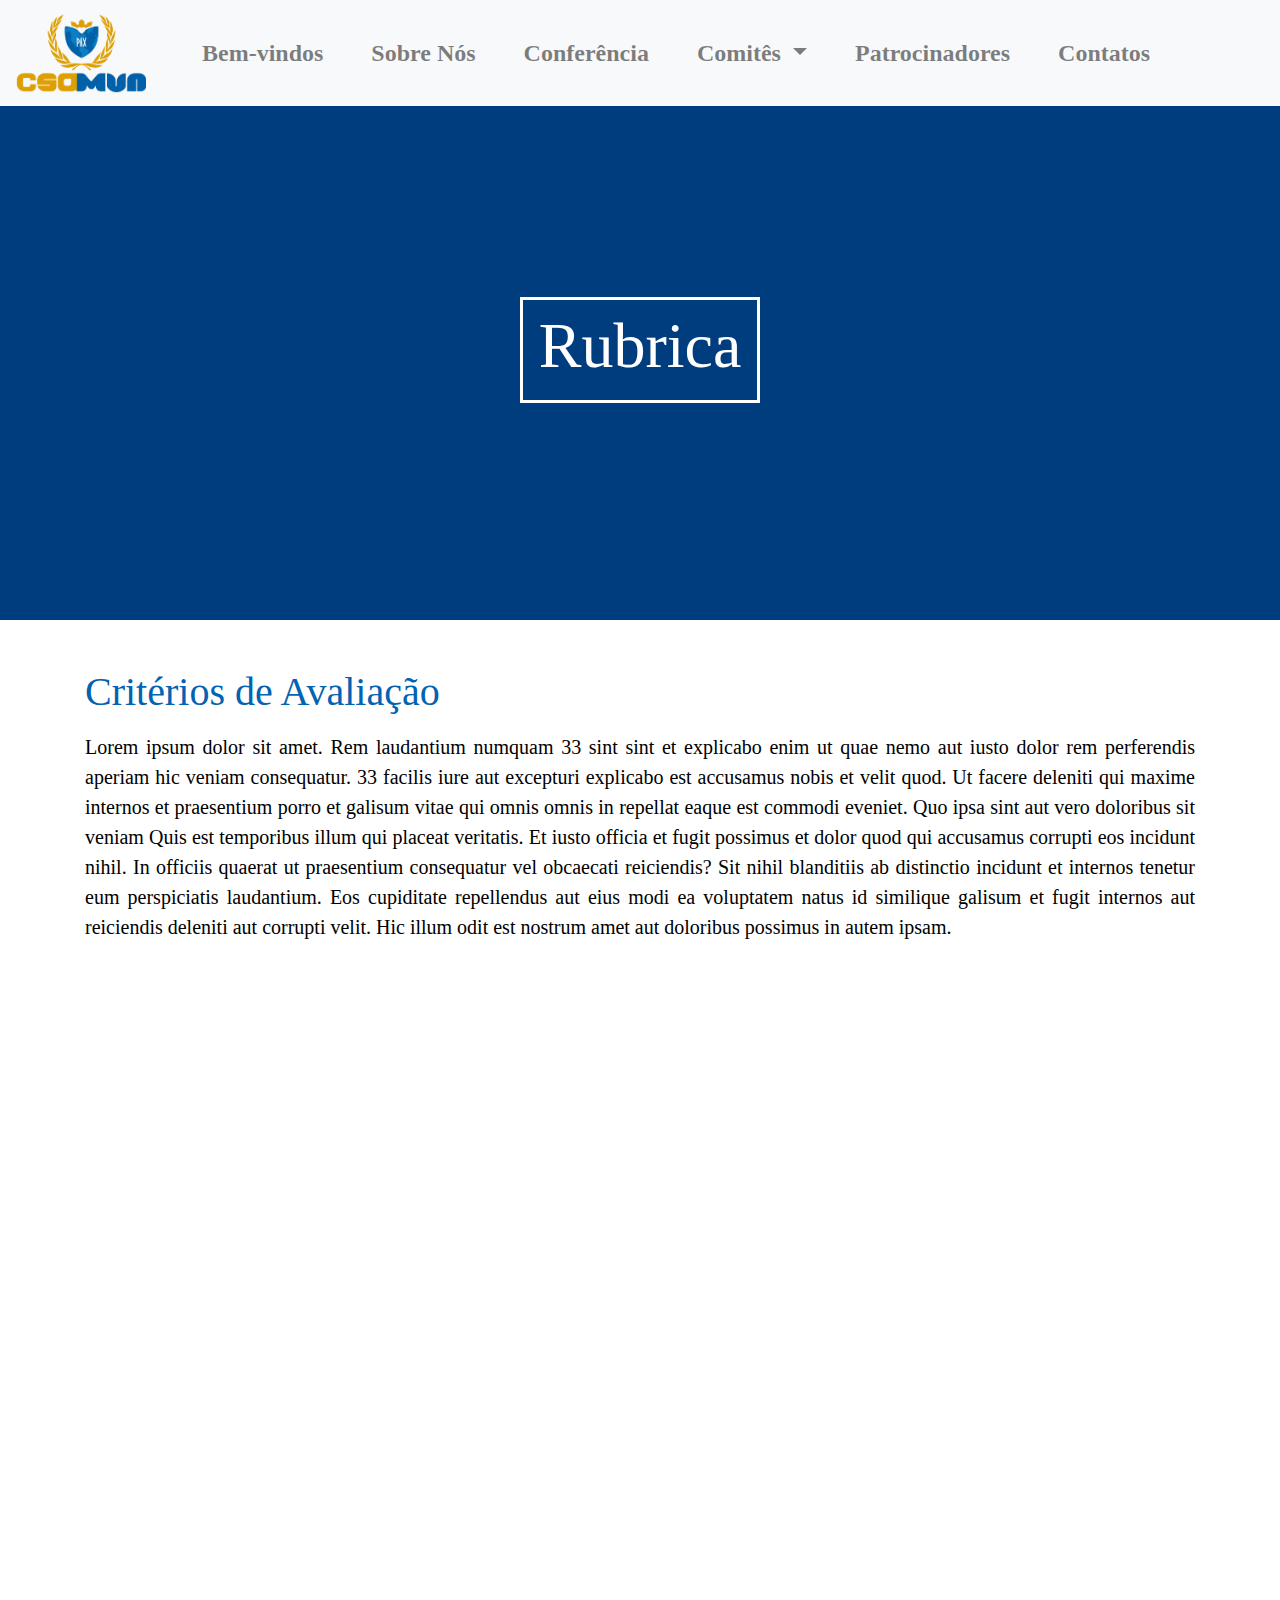
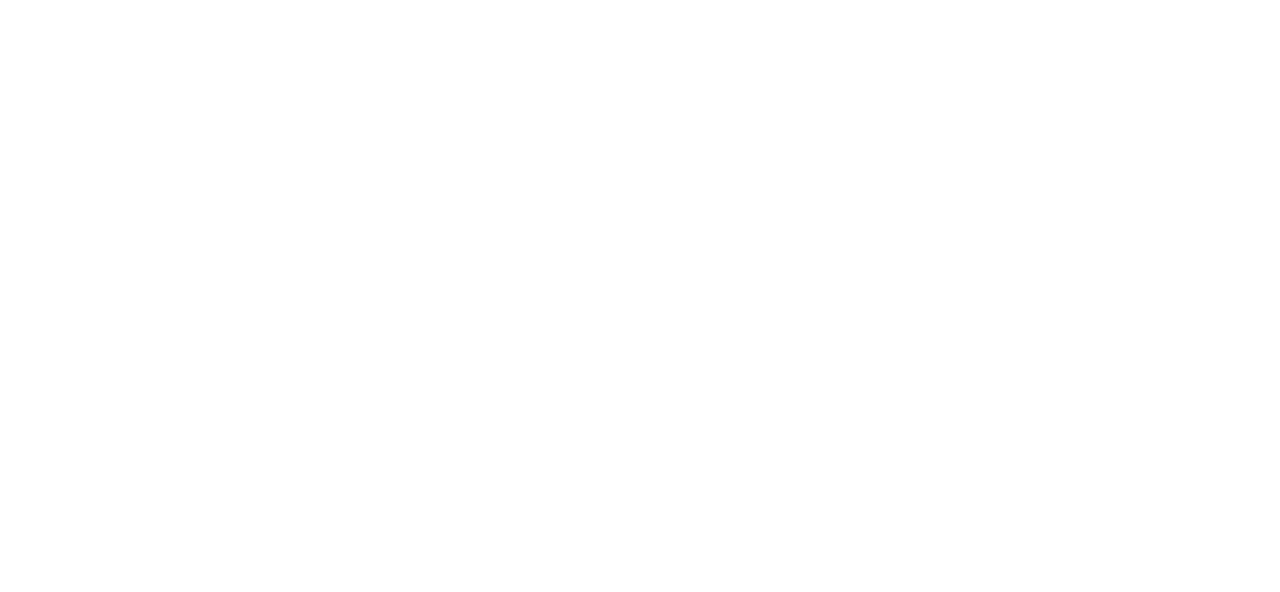
<file: rubrica.html>
<!DOCTYPE html>
<html lang="pt-BR">
  <head>
    <meta charset="UTF-8" />
    <meta name="viewport" content="width=device-width, initial-scale=1.0" />
    <title>Rubrica - CSAMUN</title>
    <link
      rel="stylesheet"
      href="https://stackpath.bootstrapcdn.com/bootstrap/4.5.2/css/bootstrap.min.css"
    />
    <link
      rel="stylesheet"
      href="https://cdnjs.cloudflare.com/ajax/libs/animate.css/4.1.1/animate.min.css"
    />
    <link rel="stylesheet" href="css/styles.css" />
    <link rel="icon" href="/images/icon.png" type="image/x-icon" />
  </head>
  <body>
    <!-- Navbar -->
    <nav
      class="navbar navbar-expand-lg navbar-light bg-light fixed-top animate__animated"
    >
      <a class="navbar-brand" href="index.html">
        <img src="images/logo.png" alt="Logo" class="logo" />
      </a>
      <button
        class="navbar-toggler"
        type="button"
        data-toggle="collapse"
        data-target="#navbarNav"
        aria-controls="navbarNav"
        aria-expanded="false"
        aria-label="Toggle navigation"
      >
        <span class="navbar-toggler-icon"></span>
      </button>
      <div class="collapse navbar-collapse" id="navbarNav">
        <ul class="navbar-nav mr-auto">
          <li class="nav-item">
            <a class="nav-link" href="index.html">Bem-vindos</a>
          </li>
          <li class="nav-item">
            <a class="nav-link" href="sobre.html">Sobre Nós</a>
          </li>
          <li class="nav-item">
            <a class="nav-link" href="conferencia.html">Conferência</a>
          </li>
          <li class="nav-item dropdown">
            <a
              class="nav-link dropdown-toggle"
              href="#"
              id="navbarDropdown"
              role="button"
              data-toggle="dropdown"
              aria-haspopup="true"
              aria-expanded="false"
            >
              Comitês
            </a>
            <div class="dropdown-menu" aria-labelledby="navbarDropdown">
              <a class="dropdown-item" href="comites.html"
                >Descrições dos Comitês</a
              >
              <a class="dropdown-item" href="material-de-apoio.html"
                >Material de apoio</a
              >
              <a class="dropdown-item" href="position-papers.html"
                >Position Papers</a
              >
              <a class="dropdown-item" href="rubrica.html">Rubrica</a>
            </div>
          </li>
          <li class="nav-item">
            <a class="nav-link" href="patrocinadores.html">Patrocinadores</a>
          </li>
          <li class="nav-item">
            <a class="nav-link" href="contatos.html">Contatos</a>
          </li>
        </ul>
      </div>
    </nav>

    <!-- Header -->
    <header class="hero bg-primary text-white text-center py-5">
      <div class="container">
        <div class="header-box animate__animated">
          <h1 class="display-4 animate__animated">Rubrica</h1>
        </div>
      </div>
    </header>

    <!-- Conteúdo -->
    <div class="container my-5">
      <!--Texto intrdução-->
      <div class="text-intro">
        <h2 class="animate__animated">Critérios de Avaliação</h2>
        <p class="animate__animated">
          Lorem ipsum dolor sit amet. Rem laudantium numquam 33 sint sint et
          explicabo enim ut quae nemo aut iusto dolor rem perferendis aperiam
          hic veniam consequatur. 33 facilis iure aut excepturi explicabo est
          accusamus nobis et velit quod. Ut facere deleniti qui maxime internos
          et praesentium porro et galisum vitae qui omnis omnis in repellat
          eaque est commodi eveniet. Quo ipsa sint aut vero doloribus sit veniam
          Quis est temporibus illum qui placeat veritatis. Et iusto officia et
          fugit possimus et dolor quod qui accusamus corrupti eos incidunt
          nihil. In officiis quaerat ut praesentium consequatur vel obcaecati
          reiciendis? Sit nihil blanditiis ab distinctio incidunt et internos
          tenetur eum perspiciatis laudantium. Eos cupiditate repellendus aut
          eius modi ea voluptatem natus id similique galisum et fugit internos
          aut reiciendis deleniti aut corrupti velit. Hic illum odit est nostrum
          amet aut doloribus possimus in autem ipsam.
        </p>
        <p class="animate__animated">
          Est repellat provident in nihil ipsa cum animi autem. Ut enim vitae et
          reiciendis suscipit hic dolores corrupti At pariatur impedit 33
          tempora repudiandae qui enim dicta et sunt internos. Non voluptatem
          deserunt vel dolor odit ea neque reprehenderit et nihil excepturi! Est
          quia aliquid sed quidem voluptas At quidem ipsa et nemo dolor rem
          porro sint est dolorem fuga.
        </p>
        <p class="animate__animated">
          Aut eligendi molestiae sit asperiores iusto et provident consequatur
          et tenetur quis est molestias dolorem aut internos esse. In doloremque
          nisi est voluptates iste est voluptates esse aut ullam earum. Et
          internos itaque ex nostrum excepturi quo dolores nisi ea molestiae
          vitae aut dolorem architecto. Quo molestiae alias At ipsam galisum ea
          doloribus voluptatibus nam odio aliquam est tempore aspernatur et
          dolor ipsum.
        </p>
      </div>
      <!-- Distribuição das Premiações -->
      <h2 class="animate__animated">Distribuição das Premiações</h2>
      <p class="section-text animate__animated">
        At recusandae pariatur et aperiam accusantium et velit consectetur et
        enim necessitatibus eum saepe rerum et velit cupiditate. Ut molestias
        necessitatibus vel commodi eligendi et omnis dolor. Id obcaecati autem
        ut veritatis galisum aut rerum tempore qui quod odit ut soluta placeat
        in omnis illum. Ea quia deleniti hic amet repellendus rem dolores
        deleniti.
      </p>
      <div id="accordionGeneral">
        <div class="card animate__animated">
          <div class="card-header" id="headingGeneralOne">
            <h5 class="mb-0">
              <button
                class="btn btn-link accordion-button animate__animated"
                data-toggle="collapse"
                data-target="#collapseGeneralOne"
                aria-expanded="true"
                aria-controls="collapseGeneralOne"
              >
                Comitê 1
                <span class="accordion-icon"></span>
              </button>
            </h5>
          </div>
          <div
            id="collapseGeneralOne"
            class="collapse show"
            aria-labelledby="headingGeneralOne"
            data-parent="#accordionGeneral"
          >
            <div class="card-body">
              Qui nemo doloremque sed quia quod est internos maxime eum tempore
              incidunt At rerum quasi sed dolores necessitatibus qui minima
              vero. Id beatae autem rem veritatis consectetur ea eius quasi qui
              obcaecati animi sed doloremque nulla nam consequatur
              exercitationem. Eum fugiat molestiae eos cumque aliquid et natus
              cumque. Quo repellendus quas eum dolore voluptate sed internos
              tempora qui accusantium soluta sed fugiat fugit.
            </div>
          </div>
        </div>
        <div class="card animate__animated">
          <div class="card-header" id="headingGeneralTwo">
            <h5 class="mb-0">
              <button
                class="btn btn-link accordion-button collapsed animate__animated"
                data-toggle="collapse"
                data-target="#collapseGeneralTwo"
                aria-expanded="false"
                aria-controls="collapseGeneralTwo"
              >
                Comitê 2
                <span class="accordion-icon"></span>
              </button>
            </h5>
          </div>
          <div
            id="collapseGeneralTwo"
            class="collapse"
            aria-labelledby="headingGeneralTwo"
            data-parent="#accordionGeneral"
          >
            <div class="card-body">
              Lorem ipsum dolor sit amet. Ut delectus voluptatem non repellendus
              corrupti ab voluptate itaque sed explicabo sint eum atque nobis ut
              error autem. Aut itaque optio et galisum praesentium eum laborum
              rerum eum dolor facilis. Id nihil eius rem aperiam eaque sed
              reiciendis cupiditate. Qui nemo doloremque sed quia quod est
              internos maxime eum tempore incidunt At rerum quasi sed dolores
              necessitatibus qui minima vero. Id beatae autem rem veritatis
              consectetur ea eius quasi qui obcaecati animi sed doloremque nulla
              nam consequatur exercitationem. Eum fugiat molestiae eos cumque
              aliquid et natus cumque. Quo repellendus quas eum dolore voluptate
              sed internos tempora qui accusantium soluta sed fugiat fugit.
            </div>
          </div>
        </div>
        <div class="card animate__animated">
          <div class="card-header" id="headingGeneralThree">
            <h5 class="mb-0">
              <button
                class="btn btn-link accordion-button collapsed animate__animated"
                data-toggle="collapse"
                data-target="#collapseGeneralThree"
                aria-expanded="false"
                aria-controls="collapseGeneralThree"
              >
                Comitê 3
                <span class="accordion-icon"></span>
              </button>
            </h5>
          </div>
          <div
            id="collapseGeneralThree"
            class="collapse"
            aria-labelledby="headingGeneralThree"
            data-parent="#accordionGeneral "
          >
            <div class="card-body">
              <p>
                Lorem ipsum dolor sit amet. Aut omnis accusantium sed deserunt
                quibusdam et aspernatur rerum. Aut enim quidem est mollitia
                optio vel nihil modi qui reiciendis aperiam est voluptas
                possimus id ipsum ullam. Ea vitae quasi qui consequatur
                inventore eos omnis saepe sit obcaecati laborum eos repellat
                nihil. Ut velit maxime 33 deleniti rerum et delectus consequatur
                ut voluptas iure et quibusdam accusamus rem cupiditate dolorem.
                Ut obcaecati eaque in dolores tempora qui quidem iure. Non
                suscipit obcaecati qui nobis ducimus et nulla maxime qui nihil
                sequi in ipsum cupiditate et magni quam ea placeat nostrum. Et
                officia quas aut aperiam rerum ut sint blanditiis non iusto
                beatae qui sequi harum et pariatur porro. Qui autem dolore 33
                minima voluptas ex quibusdam autem et quisquam internos et
                inventore pariatur. Et rerum quam et minus similique sit
                blanditiis minima. Ea voluptas quae sed rerum excepturi aut
                magnam ipsam id possimus aperiam et animi rerum. Eum illo iure
                qui officiis consequuntur ea corporis eaque et dignissimos
                doloremque vel amet fugit quo iste officiis At consequatur Quis.
                Non quibusdam natus rem itaque veniam aut possimus quis. In
                impedit aliquam et recusandae accusantium vel sint ratione? Non
                esse unde qui quasi inventore quo quae distinctio.
              </p>
              <p>
                Aut ullam quia a accusamus velit sed quia vitae quo consectetur
                assumenda qui quam quidem vel internos inventore id perspiciatis
                illum. A consectetur facere id sunt ratione rem labore quae est
                perspiciatis similique 33 corporis assumenda aut sapiente harum!
                Et fuga officia hic numquam dolorem sit consequatur accusamus et
                sunt aspernatur et modi quia quo quas nihil. Quo officiis
                necessitatibus ab reprehenderit rerum aut sint eligendi. Qui
                ipsum reiciendis aut alias similique id debitis autem sit
                corrupti deserunt. Et molestiae ipsum eum nulla ipsum sed
                laborum enim qui quia nemo sit velit similique aut veniam
                molestiae! Aut quos mollitia et fugit reprehenderit est
                laudantium officiis id omnis quia aut earum voluptatem ea
                molestiae eligendi sit beatae voluptatem? Qui alias suscipit sed
                veniam incidunt aut doloribus nemo a itaque autem ut galisum
                voluptatem.
              </p>
              <p>
                Aut voluptatem doloribus qui architecto molestias sit molestiae
                minima sed tempore maxime aut minima ipsum. Et voluptatibus
                tenetur est mollitia earum sed officia magnam ad aperiam fuga.
                Est sint recusandae rem consequatur Quis sit earum expedita ex
                voluptatem consequatur. Aut corrupti ipsam et commodi quos ut
                dolorem quas! Eos repudiandae pariatur cum autem ducimus aut
                quasi praesentium id soluta quasi aut odit internos. Qui sint
                similique ut neque illo ut eligendi voluptatem id blanditiis
                quos. Et molestiae tempora non galisum facilis sit velit
                perspiciatis est praesentium expedita eum quam fugit. Et fugit
                vero sit dolores soluta et libero voluptate ut repellat eius ab
                facilis voluptas ea voluptate explicabo quo nulla quis.
              </p>
            </div>
          </div>
        </div>
      </div>
    </div>

    <!-- Footer -->
    <footer class="text-black mt-5 animate__animated">
      <div class="container py-4">
        <div class="row">
          <div class="col-md-4">
            <h5 class="animate__animated">Localização</h5>
            <p class="animate__animated">
              R. Santo Américo, 275 - Jardim Colombo, São Paulo
            </p>
          </div>
          <div class="col-md-4">
            <h5 class="animate__animated">Contatos</h5>
            <ul class="list-unstyled">
              <li class="animate__animated">
                <a href="mailto:email1@example.com" class="text-blue"
                  >email1@example.com</a
                >
              </li>
              <li class="animate__animated">
                <a href="mailto:email2@example.com" class="text-blue"
                  >email2@example.com</a
                >
              </li>
              <li class="animate__animated">
                <a href="mailto:email3@example.com" class="text-blue"
                  >email3@example.com</a
                >
              </li>
            </ul>
          </div>
          <div class="col-md-4">
            <h5 class="animate__animated">Colégio Santo Américo</h5>
            <ul class="list-unstyled">
              <li class="animate__animated">
                <a href="https://www.santoamerico.org.br/" class="text-black"
                  >O Colégio</a
                >
              </li>
              <li class="animate__animated">
                <a
                  href="https://www.santoamerico.org.br/ensino"
                  class="text-black"
                  >Ensino</a
                >
              </li>
              <li class="animate__animated">
                <a
                  href="https://www.santoamerico.org.br/internacionalizacao"
                  class="text-black"
                  >Internacionalização</a
                >
              </li>
              <li class="animate__animated">
                <a
                  href="https://www.santoamerico.org.br/pastoral"
                  class="text-black"
                  >Pastoral</a
                >
              </li>
              <li class="animate__animated">
                <a
                  href="https://www.santoamerico.org.br/acontece"
                  class="text-black"
                  >Acontece</a
                >
              </li>
              <li class="animate__animated">
                <a
                  href="https://www.santoamerico.org.br/iniciativas"
                  class="text-black"
                  >Iniciativas</a
                >
              </li>
              <li class="animate__animated">
                <a
                  href="https://www.santoamerico.org.br/contatos"
                  class="text-black"
                  >Contatos</a
                >
              </li>
            </ul>
          </div>
        </div>
        <div class="text-center mt-4 animate__animated">
          <p>&copy; 2024 CSAMUN. Todos os direitos reservados.</p>
        </div>
      </div>
    </footer>

    <script src="https://code.jquery.com/jquery-3.5.1.slim.min.js"></script>
    <script src="https://cdn.jsdelivr.net/npm/@popperjs/core@2.5.4/dist/umd/popper.min.js"></script>
    <script src="https://stackpath.bootstrapcdn.com/bootstrap/4.5.2/js/bootstrap.min.js"></script>
    <script src="js/scripts.js"></script>
  </body>
</html>
</file>
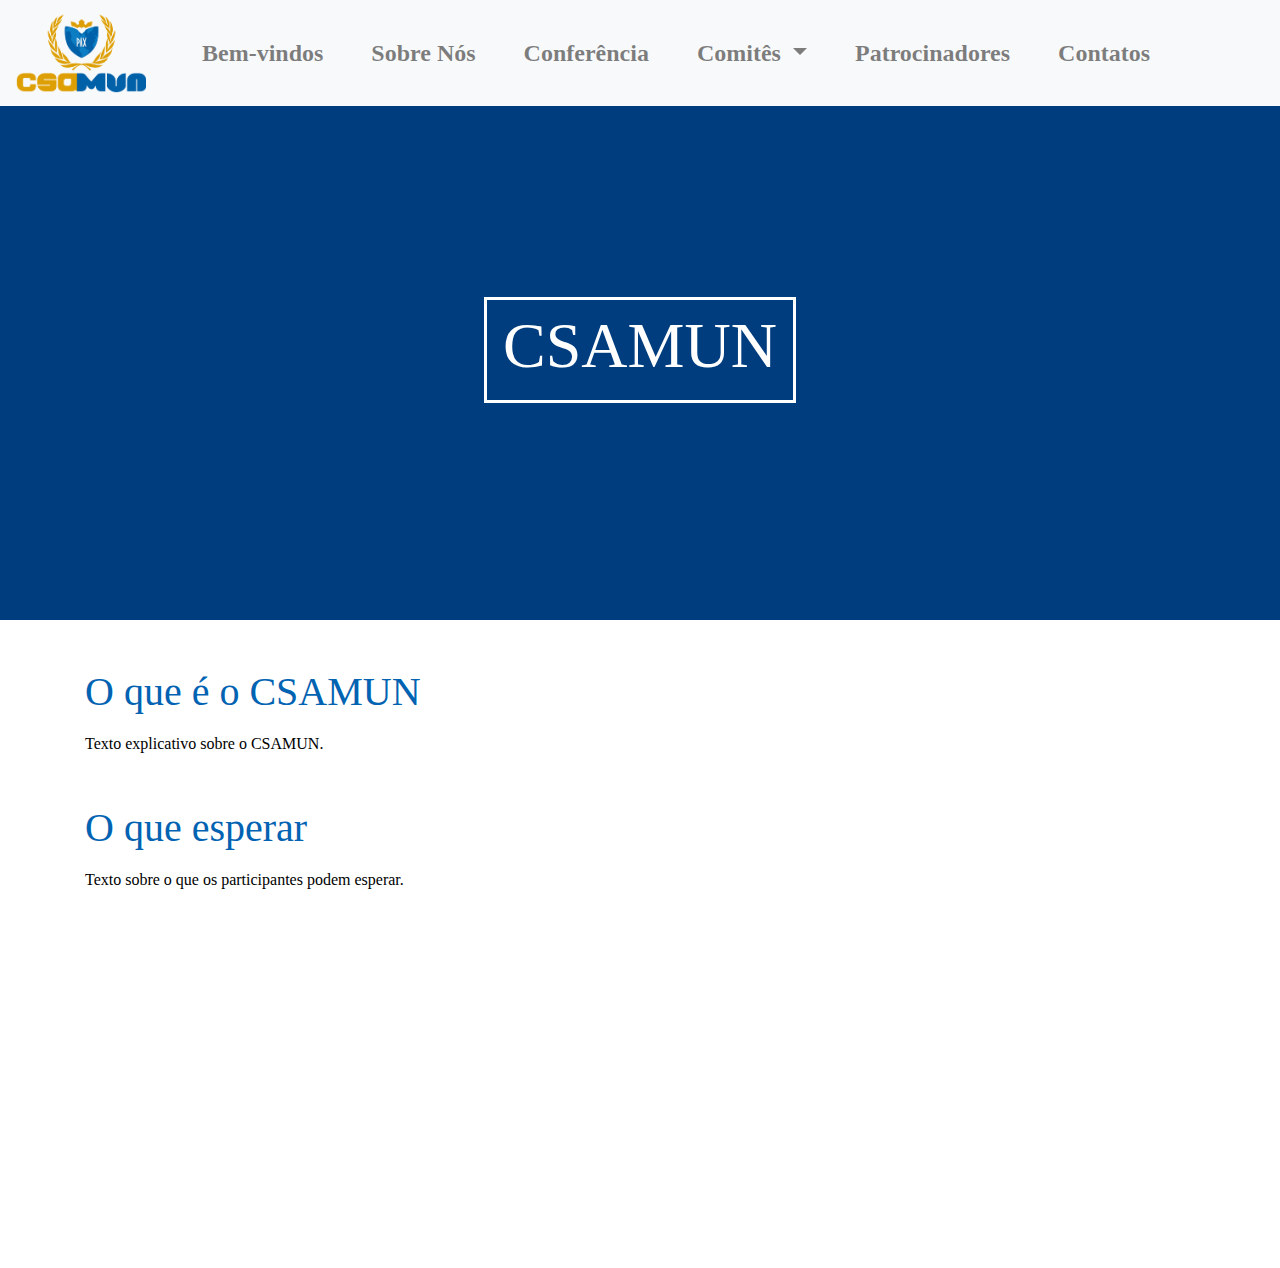
<file: sobre.html>
<!DOCTYPE html>
<html lang="pt-BR">
  <head>
    <meta charset="UTF-8" />
    <meta name="viewport" content="width=device-width, initial-scale=1.0" />
    <title>Sobre Nós - CSAMUN</title>
    <link
      rel="stylesheet"
      href="https://stackpath.bootstrapcdn.com/bootstrap/4.5.2/css/bootstrap.min.css"
    />
    <link
      rel="stylesheet"
      href="https://cdnjs.cloudflare.com/ajax/libs/animate.css/4.1.1/animate.min.css"
    />
    <link rel="stylesheet" href="css/styles.css" />
    <link rel="icon" href="/images/icon.png" type="image/x-icon" />
  </head>
  <body>
    <!-- Navbar -->
    <nav
      class="navbar navbar-expand-lg navbar-light bg-light fixed-top animate__animated"
    >
      <a class="navbar-brand" href="index.html">
        <img src="images/logo.png" alt="Logo" class="logo" />
      </a>
      <button
        class="navbar-toggler"
        type="button"
        data-toggle="collapse"
        data-target="#navbarNav"
        aria-controls="navbarNav"
        aria-expanded="false"
        aria-label="Toggle navigation"
      >
        <span class="navbar-toggler-icon"></span>
      </button>
      <div class="collapse navbar-collapse" id="navbarNav">
        <ul class="navbar-nav mr-auto">
          <li class="nav-item">
            <a class="nav-link" href="index.html">Bem-vindos</a>
          </li>
          <li class="nav-item">
            <a class="nav-link" href="sobre.html">Sobre Nós</a>
          </li>
          <li class="nav-item">
            <a class="nav-link" href="conferencia.html">Conferência</a>
          </li>
          <li class="nav-item dropdown">
            <a
              class="nav-link dropdown-toggle"
              href="#"
              id="navbarDropdown"
              role="button"
              data-toggle="dropdown"
              aria-haspopup="true"
              aria-expanded="false"
            >
              Comitês
            </a>
            <div class="dropdown-menu" aria-labelledby="navbarDropdown">
              <a class="dropdown-item" href="comites.html"
                >Descrições dos Comitês</a
              >
              <a class="dropdown-item" href="material-de-apoio.html"
                >Material de apoio</a
              >
              <a class="dropdown-item" href="position-papers.html"
                >Position Papers</a
              >
              <a class="dropdown-item" href="rubrica.html">Rubrica</a>
            </div>
          </li>
          <li class="nav-item">
            <a class="nav-link" href="patrocinadores.html">Patrocinadores</a>
          </li>
          <li class="nav-item">
            <a class="nav-link" href="contatos.html">Contatos</a>
          </li>
        </ul>
      </div>
    </nav>

    <!-- Header -->
    <header class="hero bg-primary text-white text-center py-5">
      <div class="container">
        <div class="header-box animate__animated">
          <h1 class="display-4 animate__animated">CSAMUN</h1>
        </div>
      </div>
    </header>
    <!-- Conteúdo -->
    <div class="container my-5">
      <h2 class="animate__animated">O que é o CSAMUN</h2>
      <p class="animate__animated">Texto explicativo sobre o CSAMUN.</p>
      <h2 class="animate__animated">O que esperar</h2>
      <p class="animate__animated">
        Texto sobre o que os participantes podem esperar.
      </p>
    </div>

    <!-- Footer -->
    <footer class="text-black mt-5 animate__animated">
      <div class="container py-4">
        <div class="row">
          <div class="col-md-4">
            <h5 class="animate__animated">Localização</h5>
            <p class="animate__animated">
              R. Santo Américo, 275 - Jardim Colombo, São Paulo
            </p>
          </div>
          <div class="col-md-4">
            <h5 class="animate__animated">Contatos</h5>
            <ul class="list-unstyled">
              <li class="animate__animated">
                <a href="mailto:email1@example.com" class="text-blue"
                  >email1@example.com</a
                >
              </li>
              <li class="animate__animated">
                <a href="mailto:email2@example.com" class="text-blue"
                  >email2@example.com</a
                >
              </li>
              <li class="animate__animated">
                <a href="mailto:email3@example.com" class="text-blue"
                  >email3@example.com</a
                >
              </li>
            </ul>
          </div>
          <div class="col-md-4">
            <h5 class="animate__animated">Colégio Santo Américo</h5>
            <ul class="list-unstyled">
              <li class="animate__animated">
                <a href="https://www.santoamerico.org.br/" class="text-black"
                  >O Colégio</a
                >
              </li>
              <li class="animate__animated">
                <a
                  href="https://www.santoamerico.org.br/ensino"
                  class="text-black"
                  >Ensino</a
                >
              </li>
              <li class="animate__animated">
                <a
                  href="https://www.santoamerico.org.br/internacionalizacao"
                  class="text-black"
                  >Internacionalização</a
                >
              </li>
              <li class="animate__animated">
                <a
                  href="https://www.santoamerico.org.br/pastoral"
                  class="text-black"
                  >Pastoral</a
                >
              </li>
              <li class="animate__animated">
                <a
                  href="https://www.santoamerico.org.br/acontece"
                  class="text-black"
                  >Acontece</a
                >
              </li>
              <li class="animate__animated">
                <a
                  href="https://www.santoamerico.org.br/iniciativas"
                  class="text-black"
                  >Iniciativas</a
                >
              </li>
              <li class="animate__animated">
                <a
                  href="https://www.santoamerico.org.br/contatos"
                  class="text-black"
                  >Contatos</a
                >
              </li>
            </ul>
          </div>
        </div>
        <div class="text-center mt-4 animate__animated">
          <p>&copy; 2024 CSAMUN. Todos os direitos reservados.</p>
        </div>
      </div>
    </footer>

    <script src="https://code.jquery.com/jquery-3.5.1.slim.min.js"></script>
    <script src="https://cdn.jsdelivr.net/npm/@popperjs/core@2.5.4/dist/umd/popper.min.js"></script>
    <script src="https://stackpath.bootstrapcdn.com/bootstrap/4.5.2/js/bootstrap.min.js"></script>
    <script src="js/scripts.js"></script>
  </body>
</html>
</file>
<file: css/styles.css>
body {
    font-family: 'Times New Roman', serif; 
    margin: 0;
    padding: 0;
  }
  /*Nav Bar*/
  .navbar-nav .nav-link {
    font-size: 1.5rem; 
    margin-left: 2rem;
    font-weight: bold;
    
  }
  .navbar {
    background-color: #f8f9fa; 
    z-index: 1000; 
    position: fixed;
    top: 0;
    width: 100%;
  }
  
  .navbar-brand img {
    width: 130px;
  }
  
  .navbar-nav .nav-link {
    color: #0263B2; 
  }
  
  .navbar-nav .nav-link:hover {
    color: #014f9b;
  }
  
  .navbar-nav .dropdown-menu {
    background-color: hsl(210, 17%, 98%); 
  }
  
  .navbar-nav .dropdown-item {
    color: #0263B2; 
  }
  
  .navbar-nav .dropdown-item:hover {
    color: #014f9b; 
  }
  
  body {
    padding-top: 80px; 
  }
  
  /*Footer*/
  footer {
    background-color: #f8f9fa;
    color: #0263B2; 
  }
  
  footer h5, footer a {
    color: #0263B2; 
  }
  
  footer a:hover {
    text-decoration: underline;
  }
  
  .btn-primary {
    background-color: #0263B2;
    border-color: #0263B2;
  }
  
  .btn-primary:hover {
    background-color: #014f9b;
    border-color: #014f9b;
  }
  
  .btn-secondary {
    background-color: #C28E29;
    border-color: #C28E29;
  }
  
  .btn-secondary:hover {
    background-color: #a07b1f;
    border-color: #a07b1f;
  }
  
  
  
  body {
    color: #000;
  }
  /* Comites */
   body {
      color: #000000;
    }

    .accordion-button {
      font-weight: bold;
      color: #C28E29;
      font-size: 150%;
      display: flex;
      justify-content: space-between;
      align-items: center;
      width: 100%;
      text-align: center;
    }

    .accordion-icon {
      margin-left: auto;
    }

    .accordion {
      width: 90%;
      margin: auto;
    }

    header.hero {
      background-color: #007bff;
      color: #fff;
      text-align: center;
      padding: 5rem 0;
      position: relative;
      height: 60vh;
      display: flex;
      justify-content: center;
      align-items: center;
    }

    header.hero .container {
      position: relative;
      z-index: 2;
    }

    header.hero::after {
      content: '';
      position: absolute;
      top: 0;
      left: 0;
      width: 100%;
      height: 100%;
      background: rgba(0, 0, 0, 0.5);
      z-index: 1;
    }

    header.hero h1 {
      font-size: 4rem;
    }

    .header-box {
      border: 3px solid white;
      display: inline-block;
      padding: 0.5rem 1rem;
      text-align: center; 
    }

    h2 {
      color: #0263B2;
      font-size: 2.5rem;
      padding-bottom: 0.5rem;
      margin-top: 3rem;
    }

    p.section-text {
      color: #0263B2;
      font-size: 1.25rem;
      margin-top: 1rem;
      border: 2px solid #0263B2;
      padding: 1rem;
      border-radius: 5px;
      text-align: justify;
    }
    .card-body {
      text-align: justify; 
    }

    .section-divider {
      border-top: 2px solid #0263B2;
      margin-top: 3rem;
      margin-bottom: 3rem;
    }

    .accordion-button:hover {
      text-decoration: none;
    }

    .accordion-button.collapsed .accordion-icon::before {
      content: "+";
    }

    .accordion-button:not(.collapsed) .accordion-icon::before {
      content: "-";
    }
      .text-intro{
        text-align: justify;
        font-size: 1.25rem;
      }
    .destaque{
      font-weight: bold;
      color: #014f9b;
    }
    /*position Paper*/
    body {
      color: #000000;
    }
    .custom-button {
      padding: 15px 50px;
      font-size: 1.2rem;
      margin: 10px;
      border-radius: 5px;
      text-align: center;
    }
    .btn-bom {
      background-color: #014f9b;
      color: white;
    }
    .btn-bom:hover {
      background-color: #003a7d;
    }
    .btn-ruim {
      background-color: #C28E29;
      color: white;
    }
    .btn-ruim:hover {
      background-color: #a07e1c;
    }
    /*material de apoio*/
    .botao central{
      align-content: center;
    }
    .destaqueamarelo{
        font-weight: bold;
        color: #a07b1f;
    }
    .amarelo{
      color: #a07b1f;
  }
    .espacamento{
      margin-bottom: 40px;
    }
    
/*Index*/
.tamanho{
  font-size: 1.25rem;
  text-align: justify;
  margin-left: 3rem;
  margin-right: 3rem;
}
.carta{
  margin-left: 3rem;
  margin-right: 3rem;
}
  .destaqueitalico{
    font-style: italic;
    font-weight: bold;
  }
  .infosconferencia{
    font-weight: lighter;
    text-align: center;
  }
  /*Animação*/
  .animate__animated {
    visibility: hidden;
  }
  .animate__fadeInDown {
    --animate-duration: 0.75s;
  }
/*Patrocinadores*/
  .custom-button {
    padding: 15px 30px;
    font-size: 1.2rem;
    border-radius: 5px;
    margin-left: 50px; 
  }
  .pcontainer {
    text-align: center;
  }
  .titulonegrito{
    font-weight: bold;
    color: #0263B2;

  }
  .azul{
    color: #0263B2;
  }
  /* material d apoio*/
  .custom-button-container {
    margin-left: 0;
    margin-right: 0;
  }
  
  .custom-button-size {
    padding: 10px 20px; 
    font-size: 1.2rem; 
    white-space: nowrap; 
  }
  
  @media (min-width: 768px) {
    .custom-button-container {
      margin-left: 20px; 
      margin-right: 20px; 
    }
  }
  
  .gap-2 {
    gap: px; 
  }
</file>
